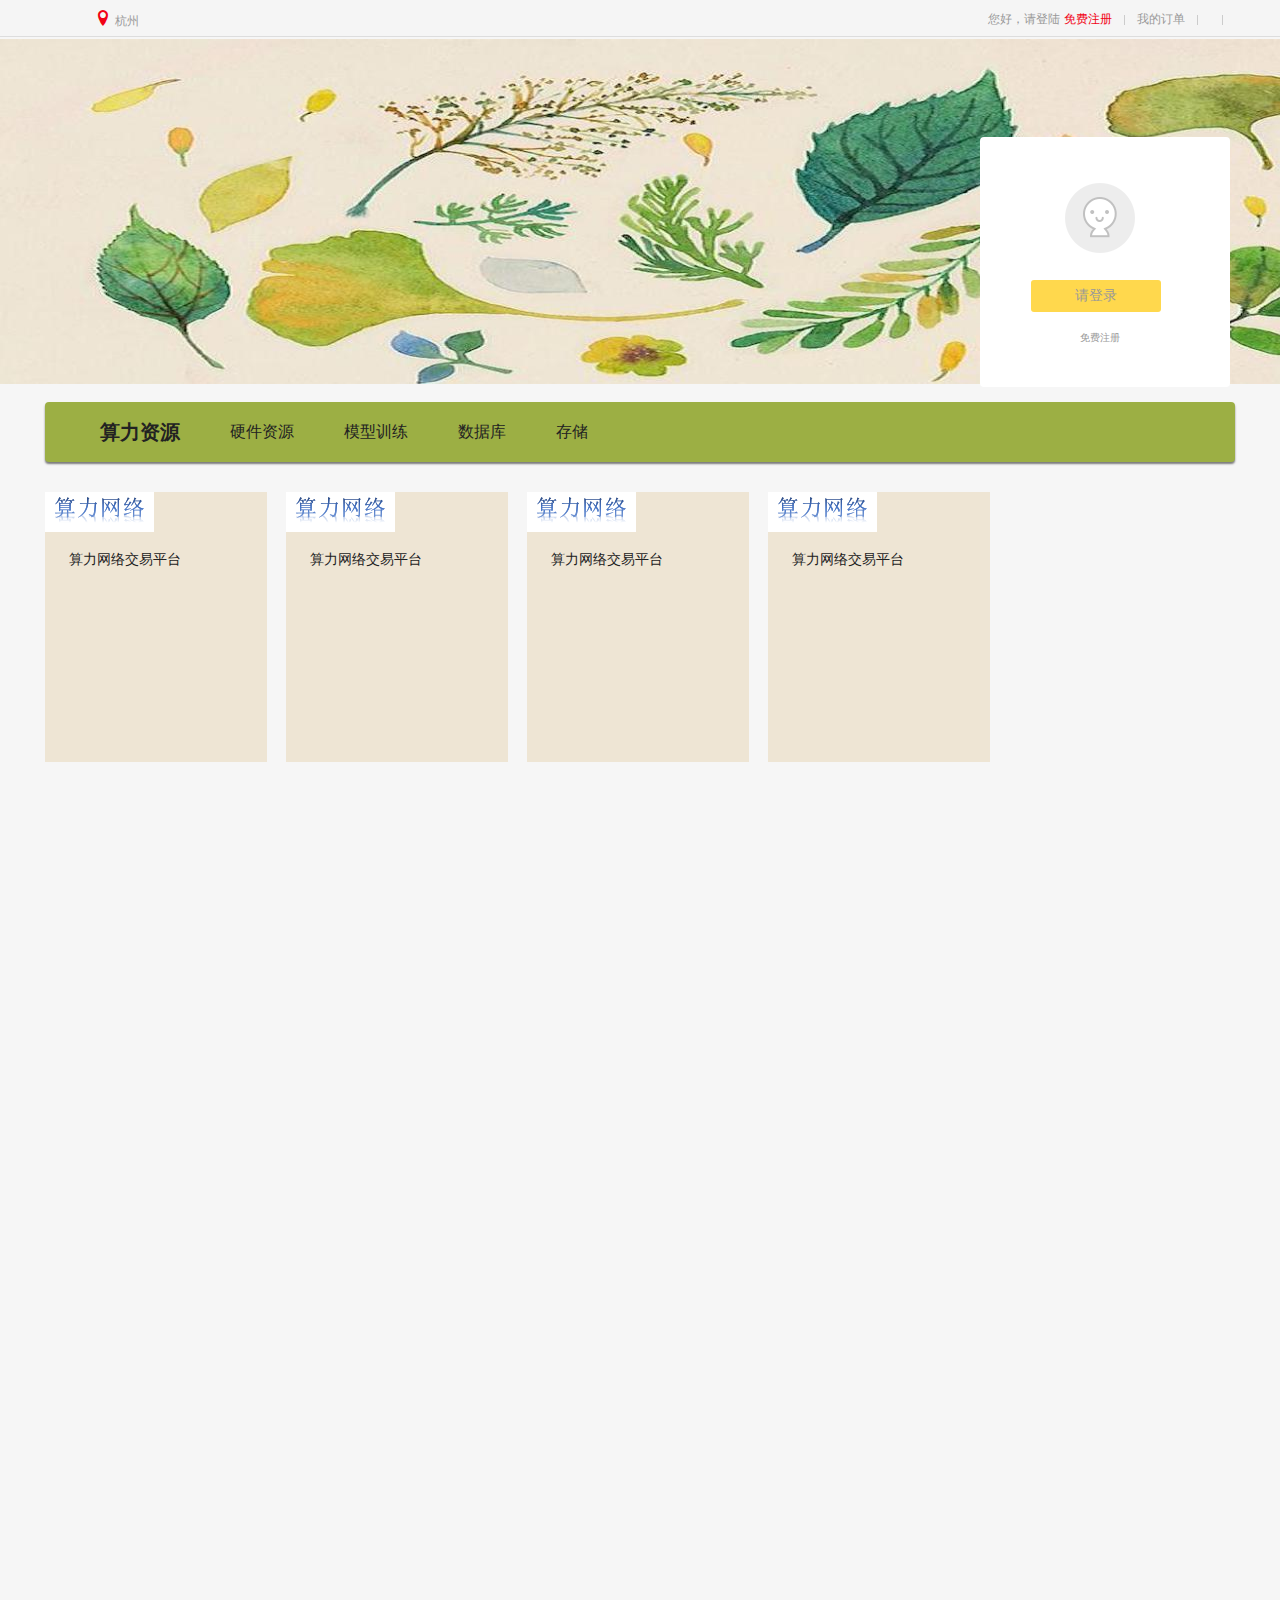
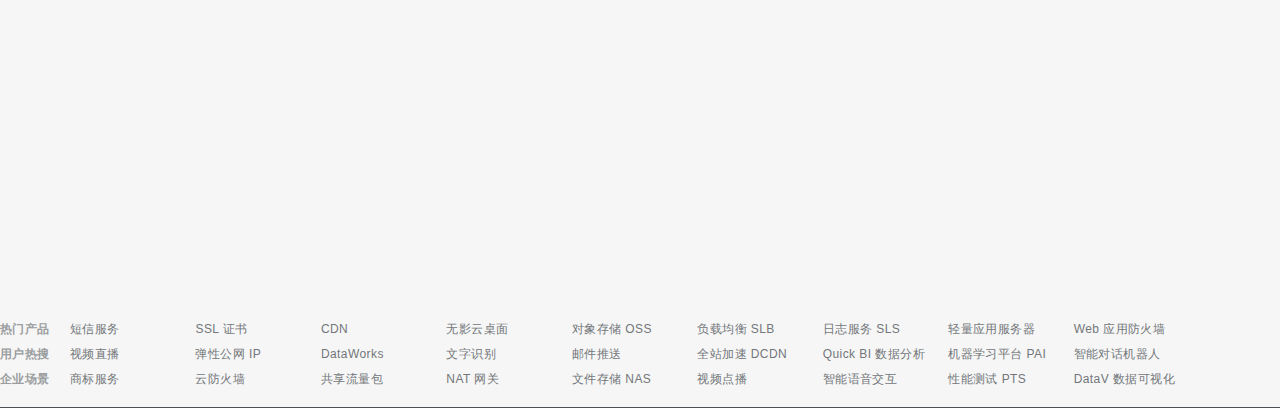
<file: 算网交易页面/index.html>
<!DOCTYPE html>
<html lang="en">
<head>
	<meta charset="UTF-8">
	<title>算力网络-品质保障、种类齐全、轻松购物</title>
	<meta name="description" content="小土家是一个社区化的二手闲置交易市场，不仅支持各种同城及线上的担保交易，更安全，同时还有最专业的放心购二手商家，让你轻松在这买卖二手闲置。"/>
    <meta name="keywords" content="小土家二手，小土家二手闲置，小土家二手市场，小土家2手，淘二手，淘实惠，跳蚤市场"/>
    <!-- 引入css初始化文件 -->
    <link rel="stylesheet" href="css/normalize.css" type="text/css" />
    <!-- 专属的首页样式 -->
     <link rel="stylesheet" href="css/index.css" type="text/css" />
</head>
<body>
	<!-- 快速导航栏 start -->
	<div class="shortcut">
	  <div class="w">
		<ul class="fl city">
			<li>
				<i class="f10"></i>
				<a href="#">杭州</a>
			</li>
		</ul>
		<ul class="fr">
			<li>
				<a href="#">您好，请登陆</a>
				<a href="#" class="f10">免费注册</a>
			</li>
			<li class="space"></li>
			<li>
				<a href="#">我的订单</a>
			</li>
			<li class="space"></li>

			<li class="space"></li>
		</ul>
	  </div>
	</div>
	<!-- 快速导航栏 end -->

	<!-- header 部分 start -->
	<header>
		<img src="image/header.jpg" height="345" width="1440" alt="">
		<div class="user-card">
			<div class="unlogin">
				<img class="touxiang" src="image/login.png"  alt="">
				<a class="btn" href="#">请登录</a>
				<a class="tip" href="#">免费注册</a>
			</div>
		</div>
			
	</header>
	<!-- header 部分 end -->

	<!-- 中间部分 start -->
	<div class="w middle">
		<!-- 小导航部分 start -->
		<div class="navitems">
			<div class="item first"><p>算力资源</p></div>
			<div class="item"><p>硬件资源</p></div>
			<div class="item"><p>模型训练</p></div>
			<div class="item"><p>数据库</p></div>
			<div class="item"><p>存储</p></div>

		</div>
		<!-- 小导航部分 end -->

		<!-- 商品部分 start-->
		<div class="recom">
			<ul>
					<li>
						<a href="#">
							<div class="over"><img src="image/suanwang.png"  alt=""></div>
						    <h5>算力网络交易平台</h5>
						</a>
<!--						<p><span>芝麻信用良好</span>  •  12个人想买</p>-->
					</li>
					<li>
						<a href="#">
							<div class="over"><img src="image/suanwang.png"  alt=""></div>
						    <h5>算力网络交易平台</h5>
						</a>
<!--						<p><span>芝麻信用良好</span>  •  12个人想买</p>-->
					</li>
					<li>
						<a href="#">
							<div class="over"><img src="image/suanwang.png"  alt=""></div>
						    <h5>算力网络交易平台</h5>
						</a>
<!--						<p><span>芝麻信用良好</span>  •  12个人想买</p>-->
					</li>
					<li>
						<a href="#">
							<div class="over"><img src="image/suanwang.png"  alt=""></div>
						    <h5>算力网络交易平台</h5>
						</a>
<!--						<p><span>芝麻信用良好</span>  •  12个人想买</p>-->
					</li>
				</ul>
			</div>
		</div>
		<!-- 商品部分 end-->
	</div>
    <!-- 中间部分 end -->
<div class="ali-product"><div class="ali-product-list">
	<span class="product-list-title">热门产品</span>
	<div class="product-list-wrap">
		<a class="ace-link ace-link-primary product-list-link" href="https://www.aliyun.com/product/sms" target="_blank">短信服务</a>
		<a class="ace-link ace-link-primary product-list-link" href="https://www.aliyun.com/product/cas" target="_blank">SSL 证书</a>
		<a class="ace-link ace-link-primary product-list-link" href="https://www.aliyun.com/product/cdn" target="_blank">CDN</a>
		<a class="ace-link ace-link-primary product-list-link" href="https://www.aliyun.com/product/ecs/gws" target="_blank">无影云桌面</a>
		<a class="ace-link ace-link-primary product-list-link" href="https://www.aliyun.com/product/oss" target="_blank">对象存储 OSS</a>
		<a class="ace-link ace-link-primary product-list-link" href="https://www.aliyun.com/product/slb" target="_blank">负载均衡 SLB</a>
		<a class="ace-link ace-link-primary product-list-link" href="https://www.aliyun.com/product/sls" target="_blank">日志服务 SLS</a>

		<a class="ace-link ace-link-primary product-list-link" href="https://www.aliyun.com/product/swas" target="_blank">轻量应用服务器</a>
		<a class="ace-link ace-link-primary product-list-link" href="https://www.aliyun.com/product/waf" target="_blank">Web 应用防火墙</a>
	</div>
</div>
	<div class="ali-product-list">
		<span class="product-list-title">用户热搜</span>
		<div class="product-list-wrap">
			<a class="ace-link ace-link-primary product-list-link" href="https://www.aliyun.com/product/live" target="_blank">视频直播</a>
			<a class="ace-link ace-link-primary product-list-link" href="https://www.aliyun.com/product/eip" target="_blank">弹性公网 IP</a>
			<a class="ace-link ace-link-primary product-list-link" href="https://www.aliyun.com/product/bigdata/ide" target="_blank">DataWorks</a>
			<a class="ace-link ace-link-primary product-list-link" href="https://ai.aliyun.com/ocr" target="_blank">文字识别</a>
			<a class="ace-link ace-link-primary product-list-link" href="https://www.aliyun.com/product/directmail" target="_blank">邮件推送</a>
			<a class="ace-link ace-link-primary product-list-link" href="https://www.aliyun.com/product/dcdn" target="_blank">全站加速 DCDN</a>
			<a class="ace-link ace-link-primary product-list-link" href="https://www.aliyun.com/product/bigdata/bi" target="_blank">Quick BI 数据分析</a>
			<a class="ace-link ace-link-primary product-list-link" href="https://www.aliyun.com/product/bigdata/learn" target="_blank">机器学习平台 PAI</a>
			<a class="ace-link ace-link-primary product-list-link" href="https://www.aliyun.com/product/beebot" target="_blank">智能对话机器人</a>
		</div>
	</div>
	<div class="ali-product-list"><span class="product-list-title">企业场景</span>
		<div class="product-list-wrap">
			<a class="ace-link ace-link-primary product-list-link" href="https://tm.aliyun.com/" target="_blank">商标服务</a>
			<a class="ace-link ace-link-primary product-list-link" href="https://www.aliyun.com/product/cfw" target="_blank">云防火墙</a>
			<a class="ace-link ace-link-primary product-list-link" href="https://www.aliyun.com/product/flowbag" target="_blank">共享流量包</a>
			<a class="ace-link ace-link-primary product-list-link" href="https://www.aliyun.com/product/network/nat" target="_blank">NAT 网关</a>
			<a class="ace-link ace-link-primary product-list-link" href="https://www.aliyun.com/product/nas" target="_blank">文件存储 NAS</a>
			<a class="ace-link ace-link-primary product-list-link" href="https://www.aliyun.com/product/vod" target="_blank">视频点播</a>
			<a class="ace-link ace-link-primary product-list-link" href="https://ai.aliyun.com/nls" target="_blank">智能语音交互</a>
		    <a class="ace-link ace-link-primary product-list-link" href="https://www.aliyun.com/product/pts" target="_blank">性能测试 PTS</a>
			<a class="ace-link ace-link-primary product-list-link" href="https://www.aliyun.com/product/bigdata/datav" target="_blank">DataV 数据可视化</a>
		</div>
	</div>
</div>
     <!-- 页面底部分 start -->
<!--    <div class="footer">-->
<!--    	&lt;!&ndash; 服务模块 &ndash;&gt;-->
<!--    	<div class="service">-->
<!--    		<div class="w">-->
<!--    			<ul>-->
<!--    				<li>-->
<!--    					<h5></h5>-->
<!--    					<p>品类齐全，轻松购物</p>-->
<!--    				</li>-->
<!--    				<li>-->
<!--    					<h5></h5>-->
<!--    					<p>多仓直发，极速配送</p>-->
<!--    				</li>-->
<!--    				<li>-->
<!--    					<h5></h5>-->
<!--    					<p>正品发货，精致服务</p>-->
<!--    				</li>-->
<!--    				<li>-->
<!--    					<h5></h5>-->
<!--    					<p>天天低价，畅选无阻</p>-->
<!--    				</li>-->
<!--    			</ul>-->
<!--    		</div>-->
<!--    	</div>-->
<!--    	&lt;!&ndash; 帮助模块 &ndash;&gt;-->
<!--    	<div class="w help">-->
<!--    		<div class="fl">-->
<!--    			<dl>-->
<!--    				<dt>购物指南</dt>-->
<!--    				<dd><a href="#">购物流程</a></dd>-->
<!--    				<dd><a href="#">会员介绍</a></dd>-->
<!--    				<dd><a href="#">生活旅行</a></dd>-->
<!--    				<dd><a href="#">常见问题</a></dd>-->
<!--    				<dd><a href="#">大家电</a></dd>-->
<!--    				<dd><a href="#">联系客服</a></dd>-->
<!--    			</dl>-->
<!--    			<dl>-->
<!--    				<dt>购物指南</dt>-->
<!--    				<dd><a href="#">购物流程</a></dd>-->
<!--    				<dd><a href="#">会员介绍</a></dd>-->
<!--    				<dd><a href="#">生活旅行</a></dd>-->
<!--    				<dd><a href="#">常见问题</a></dd>-->
<!--    				<dd><a href="#">大家电</a></dd>-->
<!--    				<dd><a href="#">联系客服</a></dd>-->
<!--    			</dl>-->
<!--    			<dl>-->
<!--    				<dt>购物指南</dt>-->
<!--    				<dd><a href="#">购物流程</a></dd>-->
<!--    				<dd><a href="#">会员介绍</a></dd>-->
<!--    				<dd><a href="#">生活旅行</a></dd>-->
<!--    				<dd><a href="#">常见问题</a></dd>-->
<!--    				<dd><a href="#">大家电</a></dd>-->
<!--    				<dd><a href="#">联系客服</a></dd>-->
<!--    			</dl>-->
<!--    			<dl>-->
<!--    				<dt>购物指南</dt>-->
<!--    				<dd><a href="#">购物流程</a></dd>-->
<!--    				<dd><a href="#">会员介绍</a></dd>-->
<!--    				<dd><a href="#">生活旅行</a></dd>-->
<!--    				<dd><a href="#">常见问题</a></dd>-->
<!--    				<dd><a href="#">大家电</a></dd>-->
<!--    				<dd><a href="#">联系客服</a></dd>-->
<!--    			</dl>-->
<!--    			<dl>-->
<!--    				<dt>购物指南</dt>-->
<!--    				<dd><a href="#">购物流程</a></dd>-->
<!--    				<dd><a href="#">会员介绍</a></dd>-->
<!--    				<dd><a href="#">生活旅行</a></dd>-->
<!--    				<dd><a href="#">常见问题</a></dd>-->
<!--    				<dd><a href="#">大家电</a></dd>-->
<!--    				<dd><a href="#">联系客服</a></dd>-->
<!--    			</dl>-->
<!--    			<dl>-->
<!--    				<dt>购物指南</dt>-->
<!--    				<dd><a href="#">购物流程</a></dd>-->
<!--    				<dd><a href="#">会员介绍</a></dd>-->
<!--    				<dd><a href="#">生活旅行</a></dd>-->
<!--    				<dd><a href="#">常见问题</a></dd>-->
<!--    				<dd><a href="#">大家电</a></dd>-->
<!--    				<dd><a href="#">联系客服</a></dd>-->
<!--    			</dl>-->
<!--    		</div>-->
<!--    		&lt;!&ndash; <div class="fr coverage">-->
<!--    			<h5>自营覆盖区县</h5>-->
<!--				<p>已向全国2661个区县提供自营配送服务，支持货到付款、POS机刷卡和售后上门服务。</p>-->
<!--				<a href="#">查看详情 > </a>-->
<!--    		</div> &ndash;&gt;-->
<!--    	</div>-->

<!--    	<div class="w copyright">-->
<!--    		<p>-->
<!--    			<a href="#">关于我们</a>-->
<!--    			<span>|</span>-->
<!--    			<a href="#">关于我们</a>-->
<!--    			<span>|</span>-->
<!--    			<a href="#">关于我们</a>-->
<!--    			<span>|</span>-->
<!--    			<a href="#">关于我们</a>-->
<!--    			<span>|</span>-->
<!--    			<a href="#">关于我们</a>-->
<!--    			<span>|</span>-->
<!--    			<a href="#">关于我们</a>-->
<!--    			<span>|</span>-->
<!--    			<a href="#">关于我们</a>-->
<!--    			<span>|</span>-->
<!--    			<a href="#">关于我们</a>-->
<!--    			<span>|</span>-->
<!--    			<a href="#">关于我们</a>-->
<!--    			<span>|</span>-->
<!--    			<a href="#">关于我们</a>-->
<!--    			<span>|</span>-->
<!--                <a href="#">关于我们</a>-->
<!--    			<span>|</span>-->
<!--    		</p>-->
<!--    		<div>-->
<!--    			<p>小土家网安备 11000002000088号<span>|</span>京ICP证070359号<span>|</span>互联网药品信息服务资格证编号(京)-经营性-2014-0008<span>|</span>新出发京零 字第大120007号</p>-->
<!--                <p>互联网出版许可证编号新出网证(京)字150号<span>|</span>出版物经营许可证<span>|</span>网络文化经营许可证京网文[2014]2148-348号<span>|</span>违法和不良信息举报电话：4006561155</p>-->
<!--                <p>Copyright © 2004 - 2017  小土家.com 版权所有|消费者维权热线：4006067733经营证照-->
<!--                京东旗下网站：小土家支付|小土家云</p>-->
<!--    		</div>-->
<!--    		<p class="footer-ico">-->
<!--    			<a href="#"></a>-->
<!--    			<a href="#"></a>-->
<!--    			<a href="#"></a>-->
<!--    			<a href="#"></a>-->
<!--    			<a href="#"></a>-->
<!--    			<a href="#"></a>-->
<!--    		</p>-->
<!--    	</div>-->
<!--    </div>-->
    <!-- 页面底部分 end -->

	
</body>
</html>
</file>
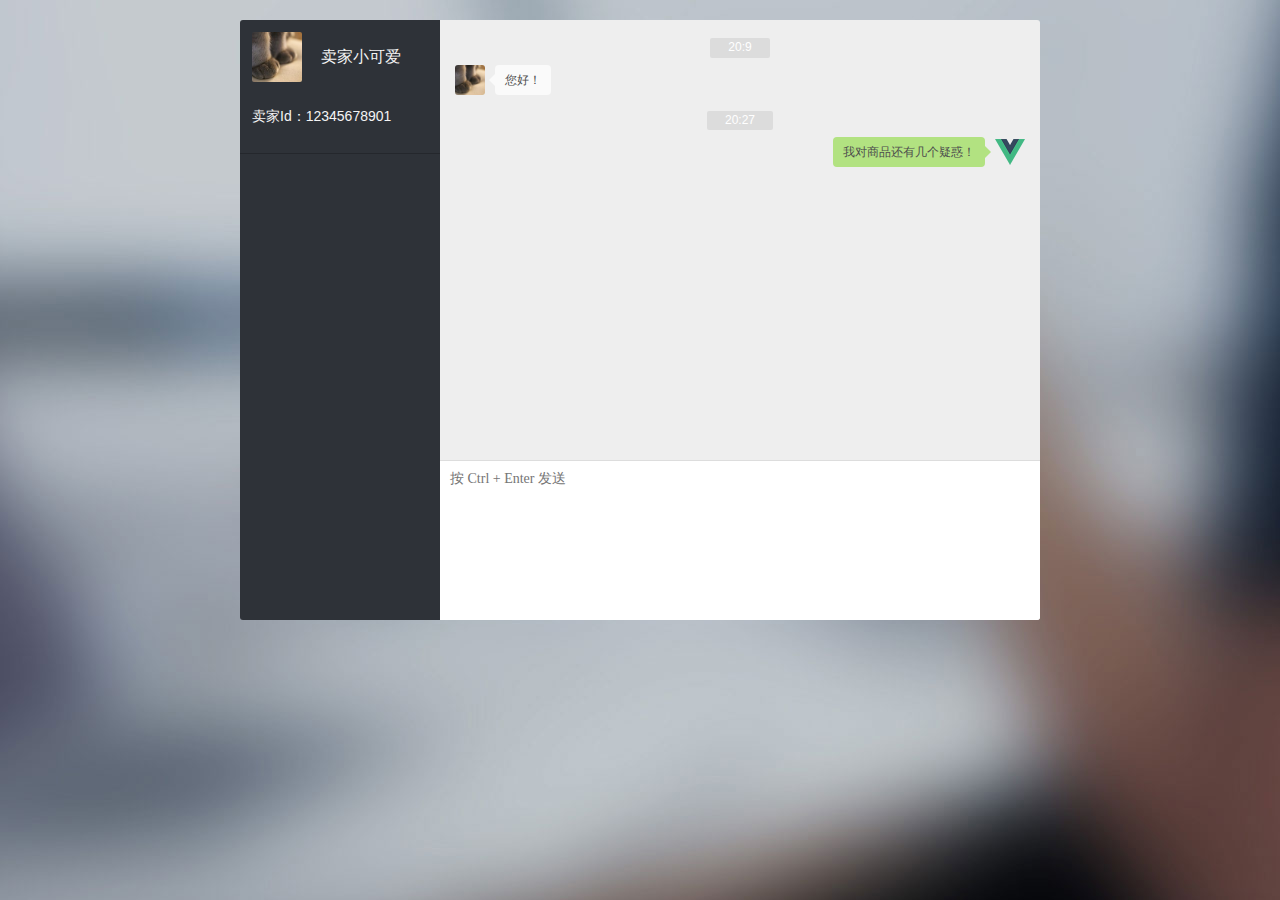
<file: 小土家买家卖家聊天界面/chat.html>
<!DOCTYPE html>
<html lang="en">
<head>
	<meta charset="UTF-8">
    <title>联系卖家</title>
    <!-- <link rel="stylesheet" href="css/style.css"/> -->
    <link rel="stylesheet" href="css/normalize.css" type="text/css" />
    <link rel="stylesheet" href="css/chat.css" type="text/css" /> 
</head>
<body>
	<div class="chat">
		<div class="sidebar">
			<div class="m-card">
				<div class="head">
					<img class="avatar" width="50" height="50"  src='images/1.jpg'>
					<p class="name">卖家小可爱</p>
				</div>
				<div class="footer">
					<p>卖家Id：<span class="receiveUserId">12345678901</span></p>
				</div>
			</div>
		</div>
		<div class="main">
			<div class="m-message">
				<ul>
					<li>
						<p class="time"><span>20:9</span></p>
						<div class="main">
							<img class="avatar" width="30" height="30" src="images/1.jpg">
							<div class="text">您好！</div>
						</div>
					</li>
					<li>
						<p class="time"><span>20:27</span></p>
						<div class="main self">
							<img class="avatar" width="30" height="30" src="images/2.png">
							<div class="text">我对商品还有几个疑惑！</div>
						</div>
					</li>
				</ul>
			</div>
			<div class="m-text">
				<textarea placeholder="按 Ctrl + Enter 发送"></textarea>
			</div>
		</div>
	</div>
</body>
</html>
</file>
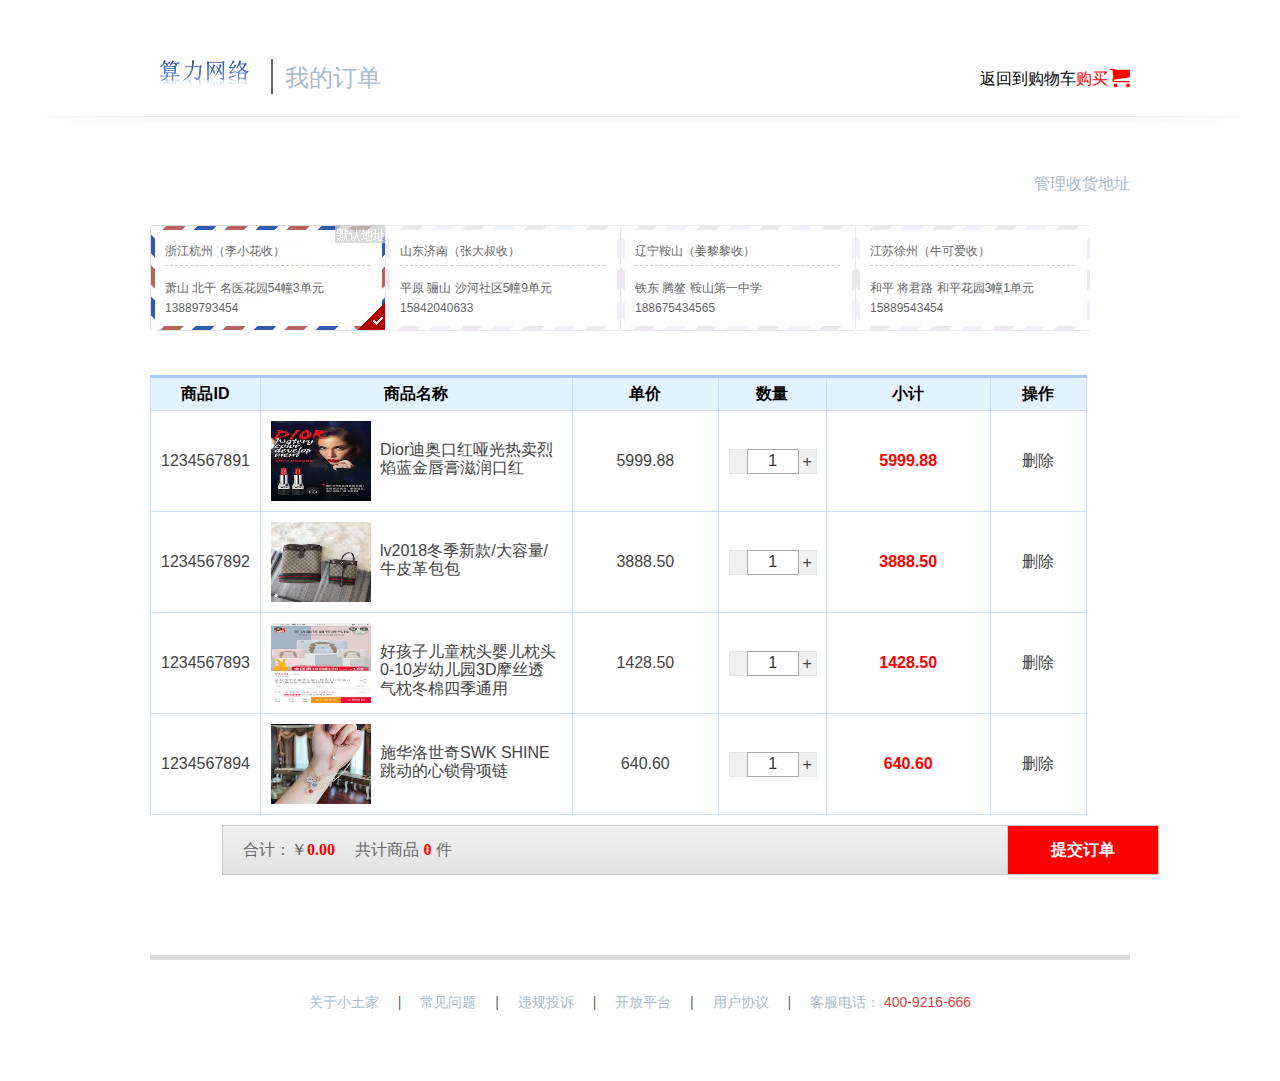
<file: 小土家订单页面/order.html>
<!DOCTYPE html>
<html>
<head>
    <meta charset="UTF-8">
    <title>我的订单</title>
    <!-- <link rel="stylesheet" href="css/style.css"/> -->
    <link rel="stylesheet" href="css/normalize.css" type="text/css" />
    <link rel="stylesheet" href="css/order.css" type="text/css" /> 
    <!-- <script type="text/javascript" src="js/script.js"></script> -->
</head>
<body>

<div class="wrapper">
        <div class="head">
                <ul class="fl">
                    <li><img src="image/suanwang.png"></li>
                    <li class="space"></li>
                    <li><span class="bigger">我的订单</span></li>
                </ul>
                <ul class="fr">
                    <li><span >返回到购物车</span></li>
                    <li><a href="#">购买</a></li>
                    <li><i class="shopC"></i></li>
                </ul>
        </div>

        <div class="nav"></div>

        <div class="address">
        	<div class="new">
        		<a class="fr" href="#">管理收货地址</a>
        	</div>
        	<div class="fir moren">
        		<p style="border-bottom: 1px dashed #ccc;line-height: 28px;">浙江杭州（李小花收）</p>
        		<p>萧山 北干 名医花园54幢3单元 13889793454</p>
        	</div>
        	<div class="sec">
        		<p style="border-bottom: 1px dashed #ccc;line-height: 28px;">山东济南（张大叔收）</p>
        		<p>平原 骊山 沙河社区5幢9单元 15842040633</p>
        	</div>
        	<div class="thi">
        		<p style="border-bottom: 1px dashed #ccc;line-height: 28px;">辽宁鞍山（姜黎黎收）</p>
        		<p>铁东 腾鳌 鞍山第一中学 188675434565</p>
        	</div>
        	<div class="for">
        		<p style="border-bottom: 1px dashed #ccc;line-height: 28px;">江苏徐州（牛可爱收）</p>
        		<p>和平 将君路 和平花园3幢1单元 15889543454</p>
        	</div>
        </div>

        <div class="content">
            <table id="cartTable">
                <thead>
                    <tr>
                        <th>商品ID</th>
                        <th>商品名称</th>
                        <th>单价</th>
                        <th>数量</th>
                        <th>小计</th>
                        <th>操作</th>
                    </tr>
                </thead>
                <tbody>
                    <tr>
                        <td class="number">1234567891</td>
                        <td class="goods"><img src="image/2.jpg" alt=""/><span>Dior迪奥口红哑光热卖烈焰蓝金唇膏滋润口红</span></td>
                        <td class="price">5999.88</td>
                        <td class="count">
                            <span class="reduce"></span>
                            <input class="count-input" type="text" value="1"/>
                            <span class="add">+</span></td>
                        <td class="subtotal">5999.88</td>
                        <td class="operation"><span class="delete">删除</span></td>
                    </tr>
                    <tr>
                        <td class="number">1234567892</td>
                        <td class="goods"><img src="image/3.jpg" alt=""/><span>lv2018冬季新款/大容量/牛皮革包包</span></td>
                        <td class="price">3888.50</td>
                        <td class="count"><span class="reduce"></span><input class="count-input" type="text" value="1"/><span class="add">+</span></td>
                        <td class="subtotal">3888.50</td>
                        <td class="operation"><span class="delete">删除</span></td>
                    </tr>
                    <tr>
                        <td class="number">1234567893</td>
                        <td class="goods"><img src="image/4.jpg" alt=""/><span>好孩子儿童枕头婴儿枕头0-10岁幼儿园3D摩丝透气枕冬棉四季通用</span></td>
                        <td class="price">1428.50</td>
                        <td class="count"><span class="reduce"></span><input class="count-input" type="text" value="1"/><span class="add">+</span></td>
                        <td class="subtotal">1428.50</td>
                        <td class="operation"><span class="delete">删除</span></td>
                    </tr>
                    <tr>
                        <td class="number">1234567894</td>
                        <td class="goods"><img src="image/5.jpg" alt=""/><span>施华洛世奇SWK SHINE跳动的心锁骨项链</span></td>
                        <td class="price">640.60</td>
                        <td class="count"><span class="reduce"></span><input class="count-input" type="text" value="1"/><span class="add">+</span></td>
                        <td class="subtotal">640.60</td>
                        <td class="operation"><span class="delete">删除</span></td>
                    </tr>
                </tbody>
            </table>
        </div>
        <div class="foot" id="foot">
             <!-- <label class="fl select-all"><input type="checkbox" class="check-all check"/>&nbsp;全选</label> -->
             <!-- <a class="fl delete" id="deleteAll" href="javascript:;">删除</a> -->
             <div class="fr closing">提交订单</div>
             <div class="fl total">合计：￥<span id="priceTotal">0.00</span></div>
             <div class="fl selected" id="selected">共计商品
                 <span id="selectedTotal">0</span>&nbsp;件
                 <!-- <span class="arrow up">︽</span>
                 <span class="arrow down">︾</span> -->
             </div>
             <div class="selected-view">
                 <div id="selectedViewList" class="clearfix">
                     <!--<div><img src="images/1.jpg"><span>取消选择</span></div>-->
                 </div>
                 <span class="arrow">◆<span>◆</span></span>
             </div>
        </div>
        <div class="footer">
            <div class="link">
              <p>
                <a href="#">关于小土家</a>
                <span>|</span>
                <a href="#">常见问题</a>
                <span>|</span>
                <a href="#">违规投诉</a>
                <span>|</span>
                <a href="#">开放平台</a>
                <span>|</span>
                <a href="#">用户协议</a>
                <span>|</span>
                <a href="#">客服电话：</a>
                <a class="c" href="#">400-9216-666</a>
             </p>
            </div>
        </div>
</div>



</body>
</html>
</file>
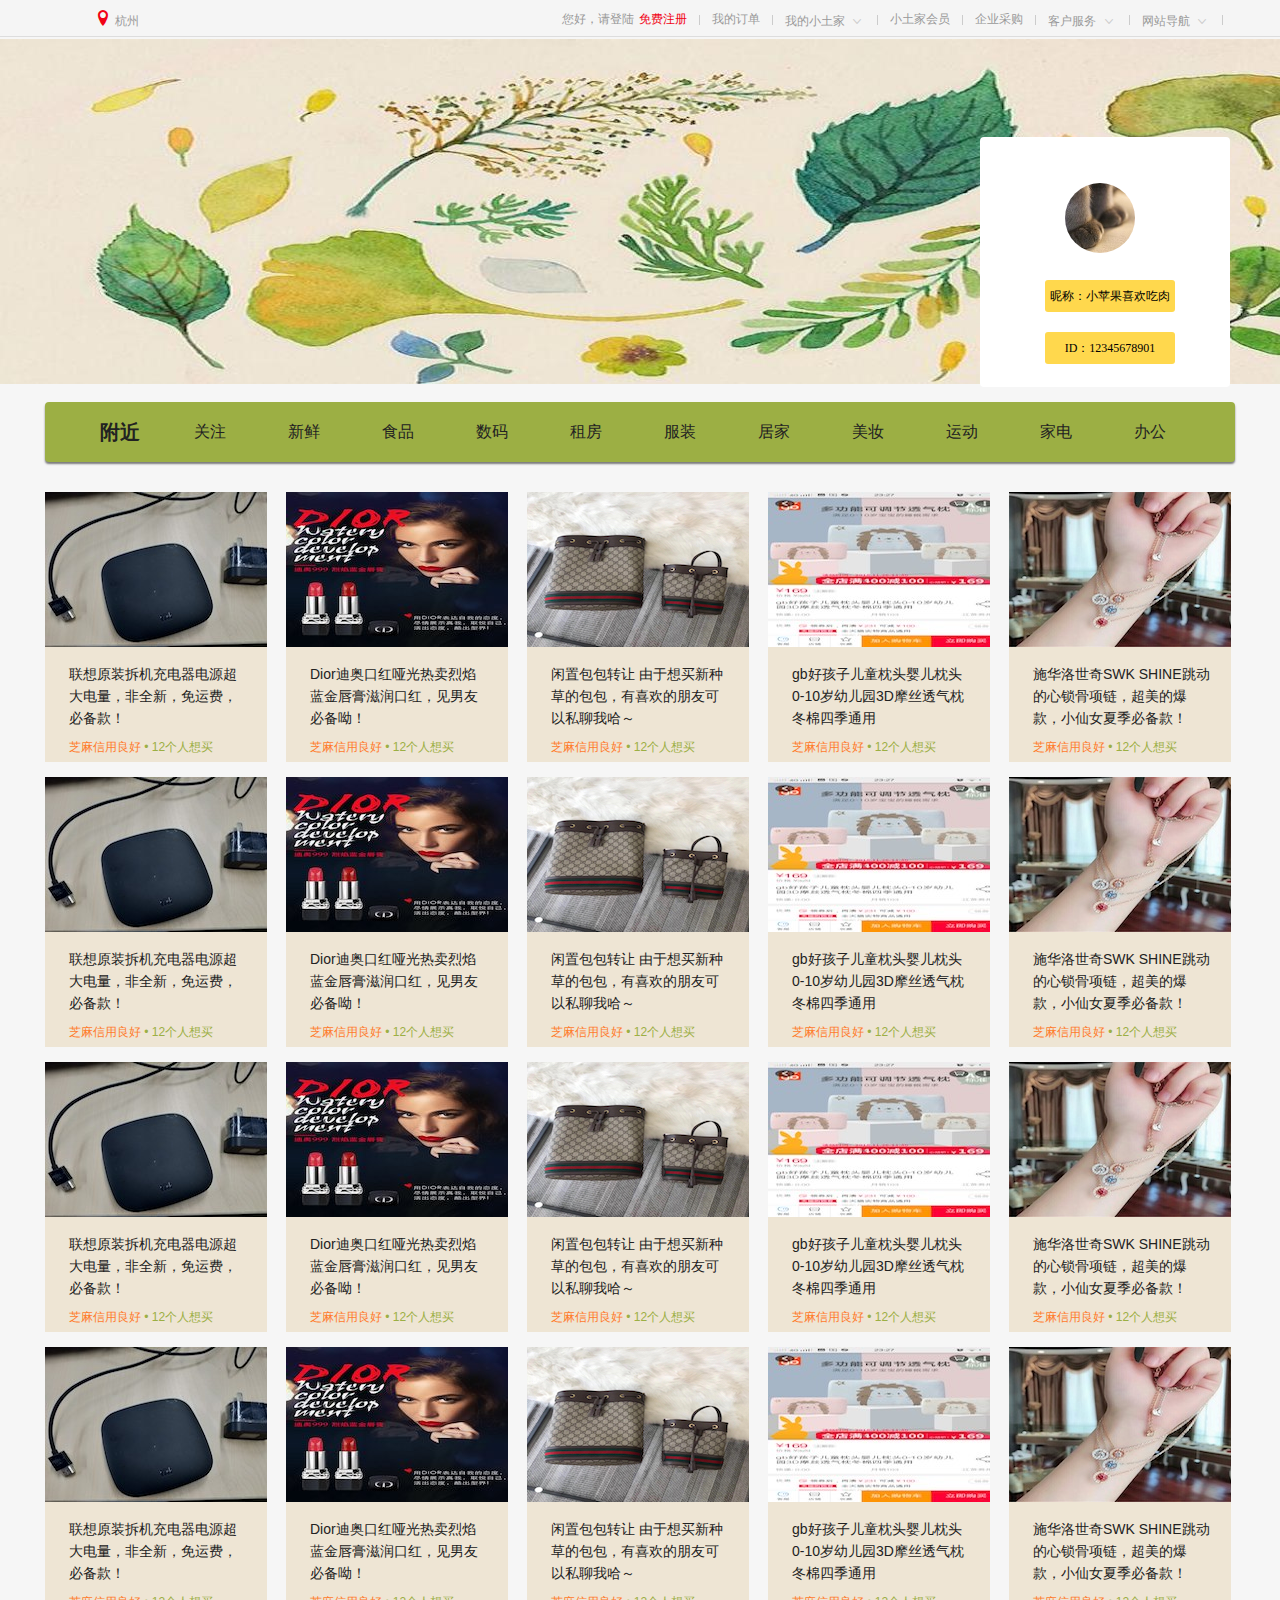
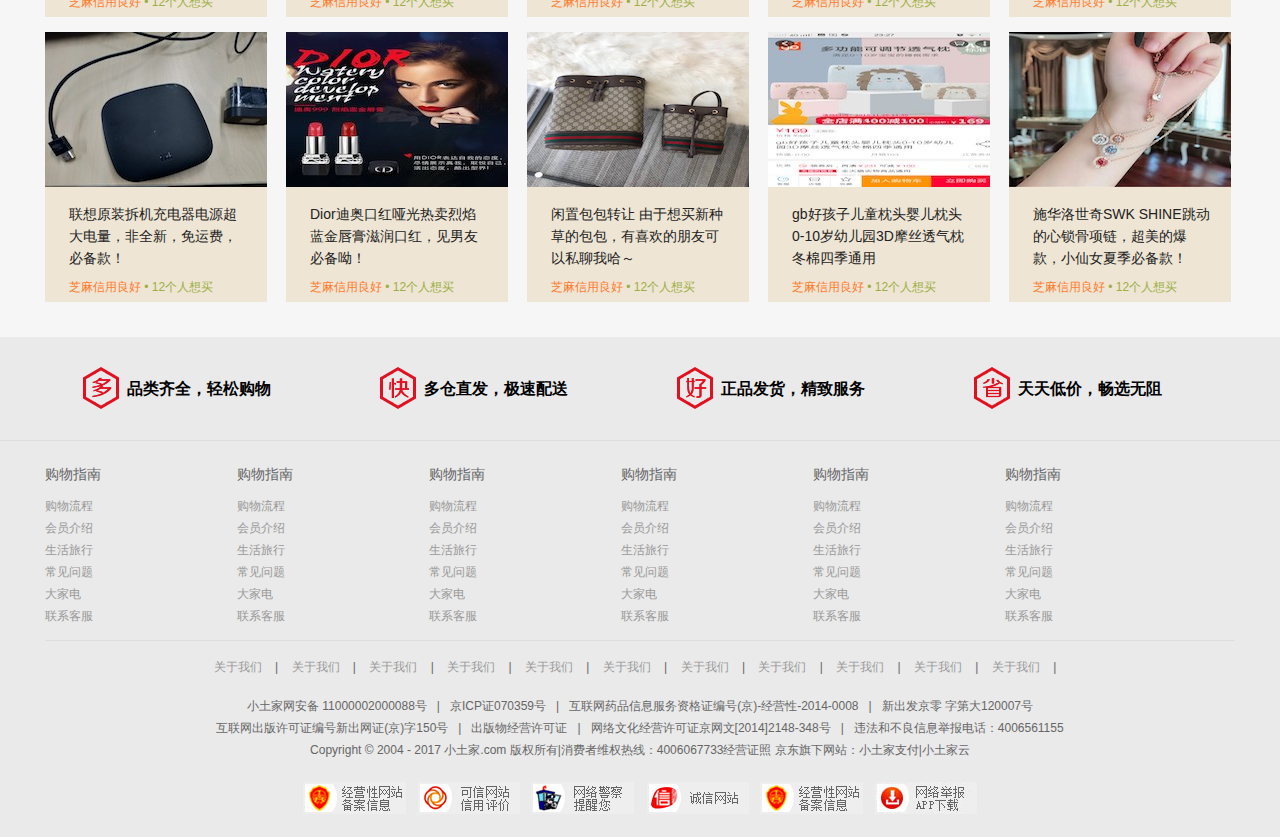
<file: 小土家首页登陆后界面/loginindex.html>
<!DOCTYPE html>
<html lang="en">
<head>
	<meta charset="UTF-8">
	<title>小土家-品质保障、种类齐全、轻松购物</title>
	<meta name="description" content="小土家是一个社区化的二手闲置交易市场，不仅支持各种同城及线上的担保交易，更安全，同时还有最专业的放心购二手商家，让你轻松在这买卖二手闲置。"/>
    <meta name="keywords" content="小土家二手，小土家二手闲置，小土家二手市场，小土家2手，淘二手，淘实惠，跳蚤市场"/>
    <!-- 引入css初始化文件 -->
    <link rel="stylesheet" href="css/normalize.css" type="text/css" />
    <!-- 专属的首页样式 -->
     <link rel="stylesheet" href="css/loginindex.css" type="text/css" />
</head>
<body>
	<!-- 快速导航栏 start -->
	<div class="shortcut">
	  <div class="w">
		<ul class="fl city">
			<li>
				<i class="f10"></i>
				<a href="#">杭州</a>
			</li>
		</ul>
		<ul class="fr">
			<li>
				<a href="#">您好，请登陆</a>
				<a href="#" class="f10">免费注册</a>
			</li>
			<li class="space"></li>
			<li>
				<a href="#">我的订单</a>
			</li>
			<li class="space"></li>
			<li>
				<a href="#">我的小土家</a>
				<i></i>
			</li>
			<li class="space"></li>
			<li>
				<a href="#">小土家会员</a>
			</li>
			<li class="space"></li>
			<li>
				<a href="#">企业采购</a>
			</li>
			<li class="space"></li>
			<li>
				<a href="#">客户服务</a>
				<i></i>
			</li>
			<li class="space"></li>
			<li>
				<a href="#">网站导航</a>
				<i></i>
			</li>
			<li class="space"></li>
		</ul>
	  </div>
	</div>
	<!-- 快速导航栏 end -->

	<!-- header 部分 start -->
	<header>
		<img src="image/header.jpg" height="345" width="1440" alt="">
		<div class="user-card">
			<div class="unlogin">
				<img class="touxiang" src="image/1.jpg"  alt="">
				<p class="name">昵称：<span>小苹果喜欢吃肉</span></p>
				<p class="ID"><span>ID：</span>12345678901</p>
			</div>
		</div>
			
	</header>
	<!-- header 部分 end -->

	<!-- 中间部分 start -->
	<div class="w middle">
		<!-- 小导航部分 start -->
		<div class="navitems">
			<div class="item first"><p>附近</p></div>
			<div class="item"><p>关注</p></div>
			<div class="item"><p>新鲜</p></div>
			<div class="item"><p>食品</p></div>
			<div class="item"><p>数码</p></div>
			<div class="item"><p>租房</p></div>
			<div class="item"><p>服装</p></div>
			<div class="item"><p>居家</p></div>
			<div class="item"><p>美妆</p></div>
			<div class="item"><p>运动</p></div>
			<div class="item"><p>家电</p></div>
			<div class="item"><p>办公</p></div>
		</div>
		<!-- 小导航部分 end -->

		<!-- 商品部分 start-->
		<div class="recom">
			<ul>
					<li>
						<a href="#">
							<div class="over"><img src="image/r1.jpg"  alt=""></div>
						    <h5>联想原装拆机充电器电源超大电量，非全新，免运费，必备款！</h5>
						</a>
						<p><span>芝麻信用良好</span>  •  12个人想买</p>
					</li>
					<li>
						<a href="#">
							<div class="over"><img src="image/2.jpg"  alt=""></div>
						    <h5>Dior迪奥口红哑光热卖烈焰蓝金唇膏滋润口红，见男友必备呦！</h5>
						</a>
						<p><span>芝麻信用良好</span>  •  12个人想买</p>
					</li>
					<li>
						<a href="#">
							<div class="over"><img src="image/3.jpg"  alt=""></div>
						    <h5>闲置包包转让 由于想买新种草的包包，有喜欢的朋友可以私聊我哈～</h5>
						</a>
						<p><span>芝麻信用良好</span>  •  12个人想买</p>
					</li>
					<li>
						<a href="#">
							<div class="over"><img src="image/4.jpg"  alt=""></div>
						    <h5>gb好孩子儿童枕头婴儿枕头0-10岁幼儿园3D摩丝透气枕冬棉四季通用</h5>
						</a>
						<p><span>芝麻信用良好</span>  •  12个人想买</p>
					</li>
					<li>
						<a href="#">
							<div class="over"><img src="image/5.jpg"  alt=""></div>
						    <h5>施华洛世奇SWK SHINE跳动的心锁骨项链，超美的爆款，小仙女夏季必备款！</h5>
						</a>
						<p><span>芝麻信用良好</span>  •  12个人想买</p>
					</li>
					<li>
						<a href="#">
							<div class="over"><img src="image/r1.jpg"  alt=""></div>
						    <h5>联想原装拆机充电器电源超大电量，非全新，免运费，必备款！</h5>
						</a>
						<p><span>芝麻信用良好</span>  •  12个人想买</p>
					</li>
					<li>
						<a href="#">
							<div class="over"><img src="image/2.jpg"  alt=""></div>
						    <h5>Dior迪奥口红哑光热卖烈焰蓝金唇膏滋润口红，见男友必备呦！</h5>
						</a>
						<p><span>芝麻信用良好</span>  •  12个人想买</p>
					</li>
					<li>
						<a href="#">
							<div class="over"><img src="image/3.jpg"  alt=""></div>
						    <h5>闲置包包转让 由于想买新种草的包包，有喜欢的朋友可以私聊我哈～</h5>
						</a>
						<p><span>芝麻信用良好</span>  •  12个人想买</p>
					</li>
					<li>
						<a href="#">
							<div class="over"><img src="image/4.jpg"  alt=""></div>
						    <h5>gb好孩子儿童枕头婴儿枕头0-10岁幼儿园3D摩丝透气枕冬棉四季通用</h5>
						</a>
						<p><span>芝麻信用良好</span>  •  12个人想买</p>
					</li>
					<li>
						<a href="#">
							<div class="over"><img src="image/5.jpg"  alt=""></div>
						    <h5>施华洛世奇SWK SHINE跳动的心锁骨项链，超美的爆款，小仙女夏季必备款！</h5>
						</a>
						<p><span>芝麻信用良好</span>  •  12个人想买</p>
					</li>
					<li>
						<a href="#">
							<div class="over"><img src="image/r1.jpg"  alt=""></div>
						    <h5>联想原装拆机充电器电源超大电量，非全新，免运费，必备款！</h5>
						</a>
						<p><span>芝麻信用良好</span>  •  12个人想买</p>
					</li>
					<li>
						<a href="#">
							<div class="over"><img src="image/2.jpg"  alt=""></div>
						    <h5>Dior迪奥口红哑光热卖烈焰蓝金唇膏滋润口红，见男友必备呦！</h5>
						</a>
						<p><span>芝麻信用良好</span>  •  12个人想买</p>
					</li>
					<li>
						<a href="#">
							<div class="over"><img src="image/3.jpg"  alt=""></div>
						    <h5>闲置包包转让 由于想买新种草的包包，有喜欢的朋友可以私聊我哈～</h5>
						</a>
						<p><span>芝麻信用良好</span>  •  12个人想买</p>
					</li>
					<li>
						<a href="#">
							<div class="over"><img src="image/4.jpg"  alt=""></div>
						    <h5>gb好孩子儿童枕头婴儿枕头0-10岁幼儿园3D摩丝透气枕冬棉四季通用</h5>
						</a>
						<p><span>芝麻信用良好</span>  •  12个人想买</p>
					</li>
					<li>
						<a href="#">
							<div class="over"><img src="image/5.jpg"  alt=""></div>
						    <h5>施华洛世奇SWK SHINE跳动的心锁骨项链，超美的爆款，小仙女夏季必备款！</h5>
						</a>
						<p><span>芝麻信用良好</span>  •  12个人想买</p>
					</li>
					<li>
						<a href="#">
							<div class="over"><img src="image/r1.jpg"  alt=""></div>
						    <h5>联想原装拆机充电器电源超大电量，非全新，免运费，必备款！</h5>
						</a>
						<p><span>芝麻信用良好</span>  •  12个人想买</p>
					</li>
					<li>
						<a href="#">
							<div class="over"><img src="image/2.jpg"  alt=""></div>
						    <h5>Dior迪奥口红哑光热卖烈焰蓝金唇膏滋润口红，见男友必备呦！</h5>
						</a>
						<p><span>芝麻信用良好</span>  •  12个人想买</p>
					</li>
					<li>
						<a href="#">
							<div class="over"><img src="image/3.jpg"  alt=""></div>
						    <h5>闲置包包转让 由于想买新种草的包包，有喜欢的朋友可以私聊我哈～</h5>
						</a>
						<p><span>芝麻信用良好</span>  •  12个人想买</p>
					</li>
					<li>
						<a href="#">
							<div class="over"><img src="image/4.jpg"  alt=""></div>
						    <h5>gb好孩子儿童枕头婴儿枕头0-10岁幼儿园3D摩丝透气枕冬棉四季通用</h5>
						</a>
						<p><span>芝麻信用良好</span>  •  12个人想买</p>
					</li>
					<li>
						<a href="#">
							<div class="over"><img src="image/5.jpg"  alt=""></div>
						    <h5>施华洛世奇SWK SHINE跳动的心锁骨项链，超美的爆款，小仙女夏季必备款！</h5>
						</a>
						<p><span>芝麻信用良好</span>  •  12个人想买</p>
					</li>
					<li>
						<a href="#">
							<div class="over"><img src="image/r1.jpg"  alt=""></div>
						    <h5>联想原装拆机充电器电源超大电量，非全新，免运费，必备款！</h5>
						</a>
						<p><span>芝麻信用良好</span>  •  12个人想买</p>
					</li>
					<li>
						<a href="#">
							<div class="over"><img src="image/2.jpg"  alt=""></div>
						    <h5>Dior迪奥口红哑光热卖烈焰蓝金唇膏滋润口红，见男友必备呦！</h5>
						</a>
						<p><span>芝麻信用良好</span>  •  12个人想买</p>
					</li>
					<li>
						<a href="#">
							<div class="over"><img src="image/3.jpg"  alt=""></div>
						    <h5>闲置包包转让 由于想买新种草的包包，有喜欢的朋友可以私聊我哈～</h5>
						</a>
						<p><span>芝麻信用良好</span>  •  12个人想买</p>
					</li>
					<li>
						<a href="#">
							<div class="over"><img src="image/4.jpg"  alt=""></div>
						    <h5>gb好孩子儿童枕头婴儿枕头0-10岁幼儿园3D摩丝透气枕冬棉四季通用</h5>
						</a>
						<p><span>芝麻信用良好</span>  •  12个人想买</p>
					</li>
					<li>
						<a href="#">
							<div class="over"><img src="image/5.jpg"  alt=""></div>
						    <h5>施华洛世奇SWK SHINE跳动的心锁骨项链，超美的爆款，小仙女夏季必备款！</h5>
						</a>
						<p><span>芝麻信用良好</span>  •  12个人想买</p>
					</li>
				</ul>
			</div>
		</div>
		<!-- 商品部分 end-->
	</div>
    <!-- 中间部分 end -->

     <!-- 页面底部分 start -->
    <div class="footer">
    	<!-- 服务模块 -->
    	<div class="service">
    		<div class="w">
    			<ul>
    				<li>
    					<h5></h5>
    					<p>品类齐全，轻松购物</p>
    				</li>
    				<li>
    					<h5></h5>
    					<p>多仓直发，极速配送</p>
    				</li>
    				<li>
    					<h5></h5>
    					<p>正品发货，精致服务</p>
    				</li>
    				<li>
    					<h5></h5>
    					<p>天天低价，畅选无阻</p>
    				</li>
    			</ul>
    		</div>
    	</div>
    	<!-- 帮助模块 -->
    	<div class="w help">
    		<div class="fl">
    			<dl>
    				<dt>购物指南</dt>
    				<dd><a href="#">购物流程</a></dd>
    				<dd><a href="#">会员介绍</a></dd>
    				<dd><a href="#">生活旅行</a></dd>
    				<dd><a href="#">常见问题</a></dd>
    				<dd><a href="#">大家电</a></dd>
    				<dd><a href="#">联系客服</a></dd>
    			</dl>
    			<dl>
    				<dt>购物指南</dt>
    				<dd><a href="#">购物流程</a></dd>
    				<dd><a href="#">会员介绍</a></dd>
    				<dd><a href="#">生活旅行</a></dd>
    				<dd><a href="#">常见问题</a></dd>
    				<dd><a href="#">大家电</a></dd>
    				<dd><a href="#">联系客服</a></dd>
    			</dl>
    			<dl>
    				<dt>购物指南</dt>
    				<dd><a href="#">购物流程</a></dd>
    				<dd><a href="#">会员介绍</a></dd>
    				<dd><a href="#">生活旅行</a></dd>
    				<dd><a href="#">常见问题</a></dd>
    				<dd><a href="#">大家电</a></dd>
    				<dd><a href="#">联系客服</a></dd>
    			</dl>
    			<dl>
    				<dt>购物指南</dt>
    				<dd><a href="#">购物流程</a></dd>
    				<dd><a href="#">会员介绍</a></dd>
    				<dd><a href="#">生活旅行</a></dd>
    				<dd><a href="#">常见问题</a></dd>
    				<dd><a href="#">大家电</a></dd>
    				<dd><a href="#">联系客服</a></dd>
    			</dl>
    			<dl>
    				<dt>购物指南</dt>
    				<dd><a href="#">购物流程</a></dd>
    				<dd><a href="#">会员介绍</a></dd>
    				<dd><a href="#">生活旅行</a></dd>
    				<dd><a href="#">常见问题</a></dd>
    				<dd><a href="#">大家电</a></dd>
    				<dd><a href="#">联系客服</a></dd>
    			</dl>
    			<dl>
    				<dt>购物指南</dt>
    				<dd><a href="#">购物流程</a></dd>
    				<dd><a href="#">会员介绍</a></dd>
    				<dd><a href="#">生活旅行</a></dd>
    				<dd><a href="#">常见问题</a></dd>
    				<dd><a href="#">大家电</a></dd>
    				<dd><a href="#">联系客服</a></dd>
    			</dl>
    		</div>
    		<!-- <div class="fr coverage">
    			<h5>自营覆盖区县</h5>
				<p>已向全国2661个区县提供自营配送服务，支持货到付款、POS机刷卡和售后上门服务。</p>
				<a href="#">查看详情 > </a>
    		</div> -->
    	</div>

    	<div class="w copyright">
    		<p>
    			<a href="#">关于我们</a>
    			<span>|</span>
    			<a href="#">关于我们</a>
    			<span>|</span>
    			<a href="#">关于我们</a>
    			<span>|</span>
    			<a href="#">关于我们</a>
    			<span>|</span>
    			<a href="#">关于我们</a>
    			<span>|</span>
    			<a href="#">关于我们</a>
    			<span>|</span>
    			<a href="#">关于我们</a>
    			<span>|</span>
    			<a href="#">关于我们</a>
    			<span>|</span>
    			<a href="#">关于我们</a>
    			<span>|</span>
    			<a href="#">关于我们</a>
    			<span>|</span>
                <a href="#">关于我们</a>
    			<span>|</span>
    		</p>
    		<div>
    			<p>小土家网安备 11000002000088号<span>|</span>京ICP证070359号<span>|</span>互联网药品信息服务资格证编号(京)-经营性-2014-0008<span>|</span>新出发京零 字第大120007号</p>
                <p>互联网出版许可证编号新出网证(京)字150号<span>|</span>出版物经营许可证<span>|</span>网络文化经营许可证京网文[2014]2148-348号<span>|</span>违法和不良信息举报电话：4006561155</p>
                <p>Copyright © 2004 - 2017  小土家.com 版权所有|消费者维权热线：4006067733经营证照
                京东旗下网站：小土家支付|小土家云</p>
    		</div>
    		<p class="footer-ico">
    			<a href="#"></a>
    			<a href="#"></a>
    			<a href="#"></a>
    			<a href="#"></a>
    			<a href="#"></a>
    			<a href="#"></a>
    		</p>
    	</div>
    </div>
    <!-- 页面底部分 end -->

	
</body>
</html>
</file>
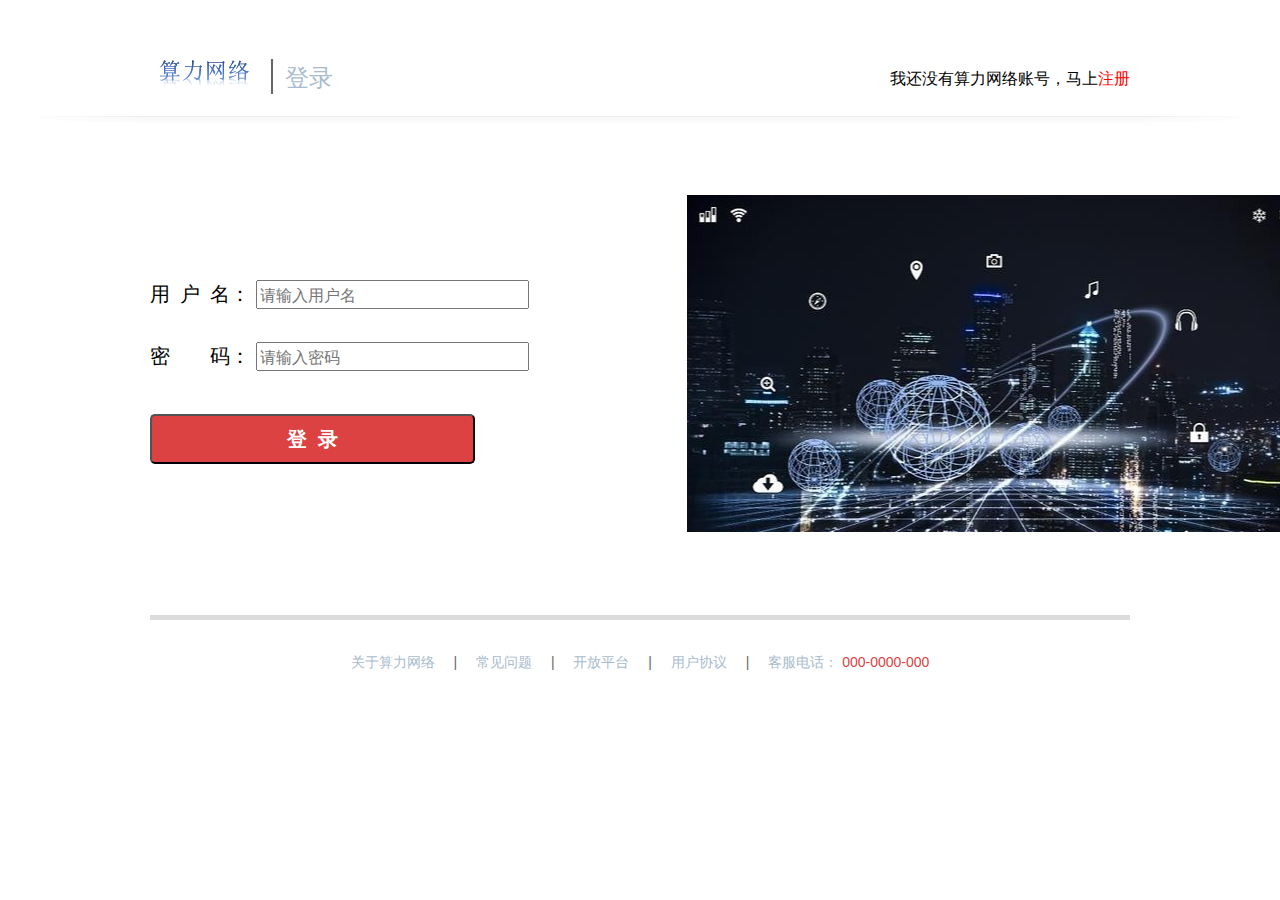
<file: 算网登陆注册页面/login.html>
<!-- #a7bbcd -->
<!DOCTYPE html>
<html>
<head lang="en">
    <meta charset="UTF-8">
    <title>算力网络用户登录</title>
    <!-- 引入css初始化文件 -->
    <link rel="stylesheet" href="css/normalize.css" type="text/css" />
    <!-- 专属的首页样式 -->
     <link rel="stylesheet" href="css/login.css" type="text/css" />      
</head>
<body>
    <div class="wrapper">
        <div class="head">
                <ul class="fl">
                    <li><img src="image/suanwang.png"></li>
                    <li class="space"></li>
                    <li><span class="bigger">登录</span></li>
                </ul>
                <ul class="fr">
                    <li><span >我还没有算力网络账号，马上</span></li>
                    <li><a href="#">注册</a></li>
                </ul>
        </div>
        <div class="nav"></div>
        <div class="content">
            <div class="mod-reg">
                <div class="reg-content">
                    <div class="name" > 用&ensp;户&ensp;名： 
                    <input type="text" id="" name="" placeholder="请输入用户名" class=""> 
                    </div>
                    <div class="code" > 密&emsp;&emsp;码： 
                    <input type="password" id="" name="" placeholder="请输入密码" class=""> 
                    </div>
                    <div class="submit" > 
                    <input type="submit" id="" name="" value="登&nbsp&nbsp录" class="submitbutton"> 
                    </div>
                </div>
                <div class="picture"></div>
            </div>
        </div>
        <div class="foot">
            <div class="link">
              <p>
                <a href="#">关于算力网络</a>
                <span>|</span>
                <a href="#">常见问题</a>
                <span>|</span>
                <a href="#">开放平台</a>
                <span>|</span>
                <a href="#">用户协议</a>
                <span>|</span>
                <a href="#">客服电话：</a>
                <a class="c" href="#">000-0000-000</a>
             </p>
            </div>
        </div>
    </div>
</body>
</html>
</file>
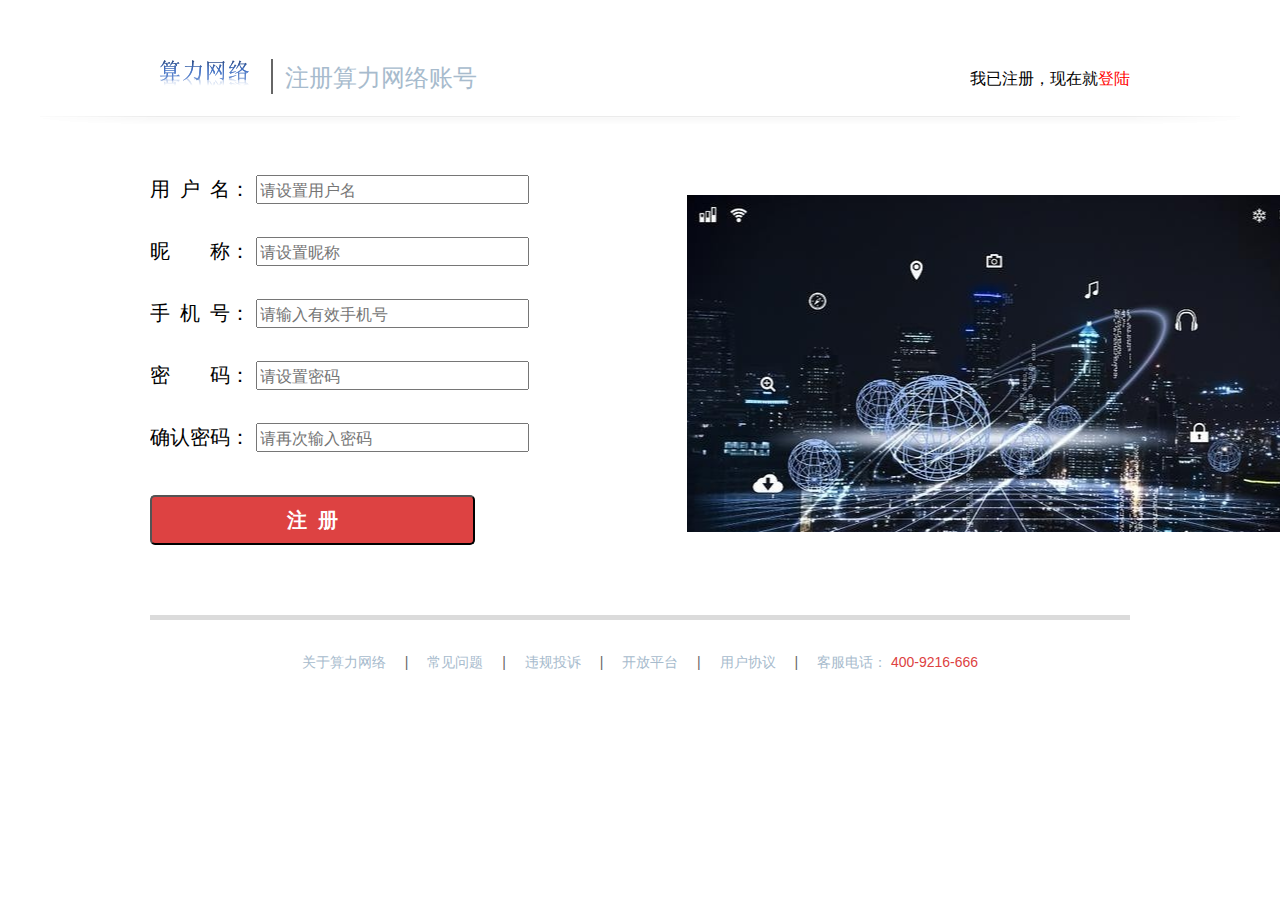
<file: 算网登陆注册页面/register.html>
<!-- #a7bbcd -->
<!DOCTYPE html>
<html>
<head lang="en">
    <meta charset="UTF-8">
    <title>算力网络新用户注册</title>
    <!-- 引入css初始化文件 -->
    <link rel="stylesheet" href="css/normalize.css" type="text/css" />
    <!-- 专属的首页样式 -->
     <link rel="stylesheet" href="css/register.css" type="text/css" />      
</head>
<body>
    <div class="wrapper">
        <div class="head">
        	    <ul class="fl">
        			<li><img src="image/suanwang.png"></li>
        			<li class="space"></li>
        			<li><span class="bigger">注册算力网络账号</span></li>
        		</ul>
        		<ul class="fr">
        			<li><span >我已注册，现在就</span></li>
        			<li><a href="#">登陆</a></li>
        		</ul>
        </div>
        <div class="nav"></div>
        <div class="content">
        	<div class="mod-reg">
        		<div class="reg-content">
        			<div class="name" > 用&ensp;户&ensp;名： 
                    <input type="text" id="" name="" placeholder="请设置用户名" class=""> 
                    </div>

                    <div class="nickname" > 昵&emsp;&emsp;称：
                    <input type="text" id="" name="" placeholder="请设置昵称" class=""> 
                    </div>

                    <div class="phone" > 手&ensp;机&ensp;号： 
                    <input type="text" id="" name="" placeholder="请输入有效手机号" class=""> 
                    </div>

                    <div class="code" > 密&emsp;&emsp;码： 
                    <input type="password" id="" name="" placeholder="请设置密码" class=""> 
                    </div>

                    <div class="recode" > 确认密码： 
                    <input type="password" id="" name="" placeholder="请再次输入密码" class=""> 
                    </div>

                    

                    <!-- <div class="accept" >  
                    <input type="checkbox" id="" name=""  class="">&nbsp阅读并接受<a href="#">《小土家用户协议》</a>及<a href="#">《小土家隐私权保护声明》</a>
                    </div> -->

                    <div class="submit" > 
                    <input type="submit" id="" name="" value="注&nbsp&nbsp册" class="submitbutton"> 
                    </div>

        		</div>
        		<div class="picture"></div>
        	</div>
        </div>
        <div class="foot">
            <div class="link">
              <p>
                <a href="#">关于算力网络</a>
                <span>|</span>
                <a href="#">常见问题</a>
                <span>|</span>
                <a href="#">违规投诉</a>
                <span>|</span>
                <a href="#">开放平台</a>
                <span>|</span>
                <a href="#">用户协议</a>
                <span>|</span>
                <a href="#">客服电话：</a>
                <a class="c" href="#">400-9216-666</a>
             </p>
            </div>
        </div>
    </div>
</body>
</html>
</file>
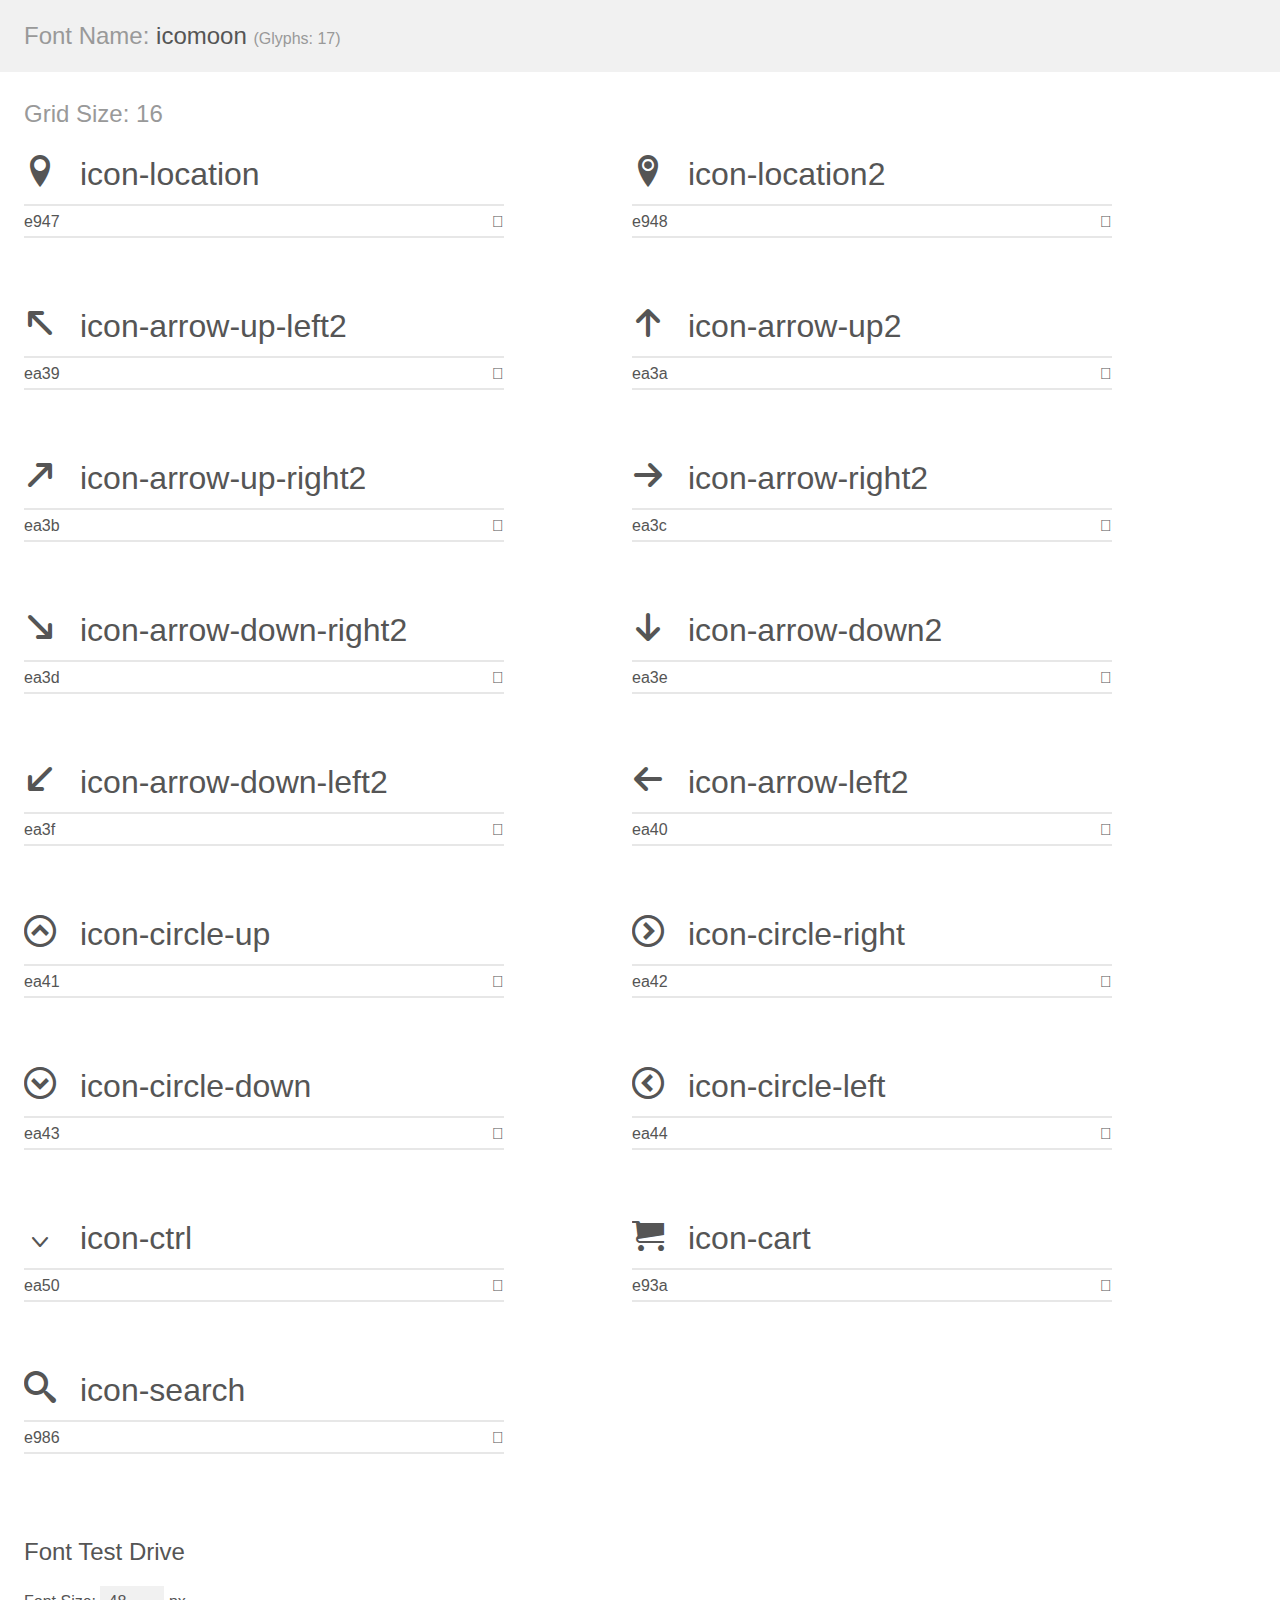
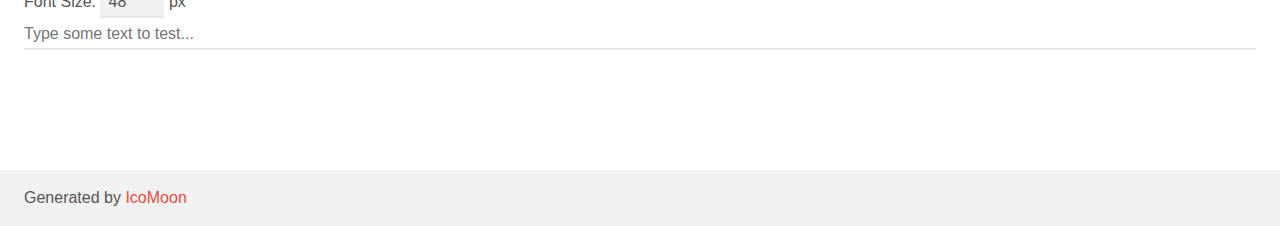
<file: 小土家订单页面/icomoon/demo.html>
<!doctype html>
<html>
<head>
    <meta charset="utf-8">
    <title>IcoMoon Demo</title>
    <meta name="description" content="An Icon Font Generated By IcoMoon.io">
    <meta name="viewport" content="width=device-width, initial-scale=1">
    <link rel="stylesheet" href="demo-files/demo.css">
    <link rel="stylesheet" href="style.css"></head>
<body>
    <div class="bgc1 clearfix">
        <h1 class="mhmm mvm"><span class="fgc1">Font Name:</span> icomoon <small class="fgc1">(Glyphs:&nbsp;17)</small></h1>
    </div>
    <div class="clearfix mhl ptl">
        <h1 class="mvm mtn fgc1">Grid Size: 16</h1>
        <div class="glyph fs1">
            <div class="clearfix bshadow0 pbs">
                <span class="icon-location">
                
                </span>
                <span class="mls"> icon-location</span>
            </div>
            <fieldset class="fs0 size1of1 clearfix hidden-false">
                <input type="text" readonly value="e947" class="unit size1of2" />
                <input type="text" maxlength="1" readonly value="&#xe947;" class="unitRight size1of2 talign-right" />
            </fieldset>
            <div class="fs0 bshadow0 clearfix hidden-true">
                <span class="unit pvs fgc1">liga: </span>
                <input type="text" readonly value="location, map-marker" class="liga unitRight" />
            </div>
        </div>
        <div class="glyph fs1">
            <div class="clearfix bshadow0 pbs">
                <span class="icon-location2">
                
                </span>
                <span class="mls"> icon-location2</span>
            </div>
            <fieldset class="fs0 size1of1 clearfix hidden-false">
                <input type="text" readonly value="e948" class="unit size1of2" />
                <input type="text" maxlength="1" readonly value="&#xe948;" class="unitRight size1of2 talign-right" />
            </fieldset>
            <div class="fs0 bshadow0 clearfix hidden-true">
                <span class="unit pvs fgc1">liga: </span>
                <input type="text" readonly value="location2, map-marker2" class="liga unitRight" />
            </div>
        </div>
        <div class="glyph fs1">
            <div class="clearfix bshadow0 pbs">
                <span class="icon-arrow-up-left2">
                
                </span>
                <span class="mls"> icon-arrow-up-left2</span>
            </div>
            <fieldset class="fs0 size1of1 clearfix hidden-false">
                <input type="text" readonly value="ea39" class="unit size1of2" />
                <input type="text" maxlength="1" readonly value="&#xea39;" class="unitRight size1of2 talign-right" />
            </fieldset>
            <div class="fs0 bshadow0 clearfix hidden-true">
                <span class="unit pvs fgc1">liga: </span>
                <input type="text" readonly value="arrow-up-left2, up-left2" class="liga unitRight" />
            </div>
        </div>
        <div class="glyph fs1">
            <div class="clearfix bshadow0 pbs">
                <span class="icon-arrow-up2">
                
                </span>
                <span class="mls"> icon-arrow-up2</span>
            </div>
            <fieldset class="fs0 size1of1 clearfix hidden-false">
                <input type="text" readonly value="ea3a" class="unit size1of2" />
                <input type="text" maxlength="1" readonly value="&#xea3a;" class="unitRight size1of2 talign-right" />
            </fieldset>
            <div class="fs0 bshadow0 clearfix hidden-true">
                <span class="unit pvs fgc1">liga: </span>
                <input type="text" readonly value="arrow-up2, up2" class="liga unitRight" />
            </div>
        </div>
        <div class="glyph fs1">
            <div class="clearfix bshadow0 pbs">
                <span class="icon-arrow-up-right2">
                
                </span>
                <span class="mls"> icon-arrow-up-right2</span>
            </div>
            <fieldset class="fs0 size1of1 clearfix hidden-false">
                <input type="text" readonly value="ea3b" class="unit size1of2" />
                <input type="text" maxlength="1" readonly value="&#xea3b;" class="unitRight size1of2 talign-right" />
            </fieldset>
            <div class="fs0 bshadow0 clearfix hidden-true">
                <span class="unit pvs fgc1">liga: </span>
                <input type="text" readonly value="arrow-up-right2, up-right2" class="liga unitRight" />
            </div>
        </div>
        <div class="glyph fs1">
            <div class="clearfix bshadow0 pbs">
                <span class="icon-arrow-right2">
                
                </span>
                <span class="mls"> icon-arrow-right2</span>
            </div>
            <fieldset class="fs0 size1of1 clearfix hidden-false">
                <input type="text" readonly value="ea3c" class="unit size1of2" />
                <input type="text" maxlength="1" readonly value="&#xea3c;" class="unitRight size1of2 talign-right" />
            </fieldset>
            <div class="fs0 bshadow0 clearfix hidden-true">
                <span class="unit pvs fgc1">liga: </span>
                <input type="text" readonly value="arrow-right2, right4" class="liga unitRight" />
            </div>
        </div>
        <div class="glyph fs1">
            <div class="clearfix bshadow0 pbs">
                <span class="icon-arrow-down-right2">
                
                </span>
                <span class="mls"> icon-arrow-down-right2</span>
            </div>
            <fieldset class="fs0 size1of1 clearfix hidden-false">
                <input type="text" readonly value="ea3d" class="unit size1of2" />
                <input type="text" maxlength="1" readonly value="&#xea3d;" class="unitRight size1of2 talign-right" />
            </fieldset>
            <div class="fs0 bshadow0 clearfix hidden-true">
                <span class="unit pvs fgc1">liga: </span>
                <input type="text" readonly value="arrow-down-right2, down-right2" class="liga unitRight" />
            </div>
        </div>
        <div class="glyph fs1">
            <div class="clearfix bshadow0 pbs">
                <span class="icon-arrow-down2">
                
                </span>
                <span class="mls"> icon-arrow-down2</span>
            </div>
            <fieldset class="fs0 size1of1 clearfix hidden-false">
                <input type="text" readonly value="ea3e" class="unit size1of2" />
                <input type="text" maxlength="1" readonly value="&#xea3e;" class="unitRight size1of2 talign-right" />
            </fieldset>
            <div class="fs0 bshadow0 clearfix hidden-true">
                <span class="unit pvs fgc1">liga: </span>
                <input type="text" readonly value="arrow-down2, down2" class="liga unitRight" />
            </div>
        </div>
        <div class="glyph fs1">
            <div class="clearfix bshadow0 pbs">
                <span class="icon-arrow-down-left2">
                
                </span>
                <span class="mls"> icon-arrow-down-left2</span>
            </div>
            <fieldset class="fs0 size1of1 clearfix hidden-false">
                <input type="text" readonly value="ea3f" class="unit size1of2" />
                <input type="text" maxlength="1" readonly value="&#xea3f;" class="unitRight size1of2 talign-right" />
            </fieldset>
            <div class="fs0 bshadow0 clearfix hidden-true">
                <span class="unit pvs fgc1">liga: </span>
                <input type="text" readonly value="arrow-down-left2, down-left2" class="liga unitRight" />
            </div>
        </div>
        <div class="glyph fs1">
            <div class="clearfix bshadow0 pbs">
                <span class="icon-arrow-left2">
                
                </span>
                <span class="mls"> icon-arrow-left2</span>
            </div>
            <fieldset class="fs0 size1of1 clearfix hidden-false">
                <input type="text" readonly value="ea40" class="unit size1of2" />
                <input type="text" maxlength="1" readonly value="&#xea40;" class="unitRight size1of2 talign-right" />
            </fieldset>
            <div class="fs0 bshadow0 clearfix hidden-true">
                <span class="unit pvs fgc1">liga: </span>
                <input type="text" readonly value="arrow-left2, left4" class="liga unitRight" />
            </div>
        </div>
        <div class="glyph fs1">
            <div class="clearfix bshadow0 pbs">
                <span class="icon-circle-up">
                
                </span>
                <span class="mls"> icon-circle-up</span>
            </div>
            <fieldset class="fs0 size1of1 clearfix hidden-false">
                <input type="text" readonly value="ea41" class="unit size1of2" />
                <input type="text" maxlength="1" readonly value="&#xea41;" class="unitRight size1of2 talign-right" />
            </fieldset>
            <div class="fs0 bshadow0 clearfix hidden-true">
                <span class="unit pvs fgc1">liga: </span>
                <input type="text" readonly value="circle-up, up3" class="liga unitRight" />
            </div>
        </div>
        <div class="glyph fs1">
            <div class="clearfix bshadow0 pbs">
                <span class="icon-circle-right">
                
                </span>
                <span class="mls"> icon-circle-right</span>
            </div>
            <fieldset class="fs0 size1of1 clearfix hidden-false">
                <input type="text" readonly value="ea42" class="unit size1of2" />
                <input type="text" maxlength="1" readonly value="&#xea42;" class="unitRight size1of2 talign-right" />
            </fieldset>
            <div class="fs0 bshadow0 clearfix hidden-true">
                <span class="unit pvs fgc1">liga: </span>
                <input type="text" readonly value="circle-right, right5" class="liga unitRight" />
            </div>
        </div>
        <div class="glyph fs1">
            <div class="clearfix bshadow0 pbs">
                <span class="icon-circle-down">
                
                </span>
                <span class="mls"> icon-circle-down</span>
            </div>
            <fieldset class="fs0 size1of1 clearfix hidden-false">
                <input type="text" readonly value="ea43" class="unit size1of2" />
                <input type="text" maxlength="1" readonly value="&#xea43;" class="unitRight size1of2 talign-right" />
            </fieldset>
            <div class="fs0 bshadow0 clearfix hidden-true">
                <span class="unit pvs fgc1">liga: </span>
                <input type="text" readonly value="circle-down, down3" class="liga unitRight" />
            </div>
        </div>
        <div class="glyph fs1">
            <div class="clearfix bshadow0 pbs">
                <span class="icon-circle-left">
                
                </span>
                <span class="mls"> icon-circle-left</span>
            </div>
            <fieldset class="fs0 size1of1 clearfix hidden-false">
                <input type="text" readonly value="ea44" class="unit size1of2" />
                <input type="text" maxlength="1" readonly value="&#xea44;" class="unitRight size1of2 talign-right" />
            </fieldset>
            <div class="fs0 bshadow0 clearfix hidden-true">
                <span class="unit pvs fgc1">liga: </span>
                <input type="text" readonly value="circle-left, left5" class="liga unitRight" />
            </div>
        </div>
        <div class="glyph fs1">
            <div class="clearfix bshadow0 pbs">
                <span class="icon-ctrl">
                
                </span>
                <span class="mls"> icon-ctrl</span>
            </div>
            <fieldset class="fs0 size1of1 clearfix hidden-false">
                <input type="text" readonly value="ea50" class="unit size1of2" />
                <input type="text" maxlength="1" readonly value="&#xea50;" class="unitRight size1of2 talign-right" />
            </fieldset>
            <div class="fs0 bshadow0 clearfix hidden-true">
                <span class="unit pvs fgc1">liga: </span>
                <input type="text" readonly value="ctrl, control" class="liga unitRight" />
            </div>
        </div>
        <div class="glyph fs1">
            <div class="clearfix bshadow0 pbs">
                <span class="icon-cart">
                
                </span>
                <span class="mls"> icon-cart</span>
            </div>
            <fieldset class="fs0 size1of1 clearfix hidden-false">
                <input type="text" readonly value="e93a" class="unit size1of2" />
                <input type="text" maxlength="1" readonly value="&#xe93a;" class="unitRight size1of2 talign-right" />
            </fieldset>
            <div class="fs0 bshadow0 clearfix hidden-true">
                <span class="unit pvs fgc1">liga: </span>
                <input type="text" readonly value="cart, purchase" class="liga unitRight" />
            </div>
        </div>
        <div class="glyph fs1">
            <div class="clearfix bshadow0 pbs">
                <span class="icon-search">
                
                </span>
                <span class="mls"> icon-search</span>
            </div>
            <fieldset class="fs0 size1of1 clearfix hidden-false">
                <input type="text" readonly value="e986" class="unit size1of2" />
                <input type="text" maxlength="1" readonly value="&#xe986;" class="unitRight size1of2 talign-right" />
            </fieldset>
            <div class="fs0 bshadow0 clearfix hidden-true">
                <span class="unit pvs fgc1">liga: </span>
                <input type="text" readonly value="search, magnifier" class="liga unitRight" />
            </div>
        </div>
    </div>

    <!--[if gt IE 8]><!-->
    <div class="mhl clearfix mbl">
        <h1>Font Test Drive</h1>
        <label>
            Font Size: <input id="fontSize" type="number" class="textbox0 mbm"
            min="8" value="48" />
            px
        </label>
        <input id="testText" type="text" class="phl size1of1 mvl"
        placeholder="Type some text to test..." value=""/>
        <div id="testDrive" class="icon-">&nbsp;
        </div>
    </div>
    <!--<![endif]-->
    <div class="bgc1 clearfix">
        <p class="mhl">Generated by <a href="https://icomoon.io/app">IcoMoon</a></p>
    </div>

    <script src="demo-files/demo.js"></script>
</body>
</html>
</file>
<file: 算网交易页面/css/index.css>
.w {
	width: 1190px;;
	margin: 0 auto;
}
.fl {
	float:left;
}
.fr {
	float: right;
}
@font-face {   /*声明字体*/
  font-family: 'icomoon';
  src:  url('../fonts/icomoon.eot?kp6k6m');
  src:  url('../fonts/icomoon.eot?kp6k6m#iefix') format('embedded-opentype'),
    url('../fonts/icomoon.ttf?kp6k6m') format('truetype'),
    url('../fonts/icomoon.woff?kp6k6m') format('woff'),
    url('../fonts/icomoon.svg?kp6k6m#icomoon') format('svg');
  font-weight: normal;
  font-style: normal;
}
blockquote,body,button,dd,dl,dt,fieldset,form,h1,h2,h3,h4,h5,h6,hr,input,legend,li,ol,p,pre,td,textarea,th,ul{
	margin: 0;
	padding: 0;
}
input,
button {
	border: 0;
	outline: none; /*取消轮廓边框*/
}
.f10 {
	color: #f10215 !important;
}
ul {
	list-style: none;
}
a {
	text-decoration: none;
	font-size: 12px;
	color: #999;
}
a:hover {
	color: #c81623;
}
body {
	background-color: #f6f6f6;
}

/*快速导航栏 begin*/
.shortcut {
	background-color: #f5f5f5;
	height: 36px;
	line-height: 36px;
	border-bottom: 1px solid #ddd;
}
.city {
	margin-left: 50px;
}
.shortcut li{
	float: left;
}
.shortcut i {
	font-family: "icomoon";
	font-style: normal;
	color: #ccc;
}
.space{
	width: 1px;
	height: 10px;
	background-color: #ccc;
	margin:15px 12px 0px;
}
/*快速导航栏 over*/

/*header部分*/
header {
	height: 345px;
	/*background-color: #020000;*/
    position: relative;
}
header .user-card {
    width: 250px;
    height: 250px;
    position: absolute;
    right: 50px;
    border-radius: 4px;
    background-color: #fff;
    bottom: -5px;
}
header .user-card .unlogin{
    width: 250px;
    height: 245px;
}
header .user-card .unlogin .touxiang {
	/*margin: 0 auto;*/
	margin-left: 85px;
    margin-top: 46px;
    margin-bottom: 18px;
    height: 70px;
    width: 70px;

}
header .user-card .unlogin .btn {
    display: inline-block;
    margin-left: 51px;
    margin-top: 5px;
    width: 130px;
    height: 32px;
    font-size: 14px;
    font-family: PingFangSC-Regular;
    line-height: 32px;
    background-color: #ffd84d;
    margin-bottom: 15px;
    border-radius: 3px;
    text-align: center;

}
header .user-card .unlogin .tip {
	display: inline-block;
	font-size: 10px;
	text-align: center;
	margin-top: 5px;
	width: 240px;
    height: 15px;

}

/*header部分 over*/

/*中间小导航部分 start*/
.middle{
	height: 1500px;
}

.middle .navitems {
	/*width: 1040px;*/
	height: 60px;
	line-height: 60px;
	background-color: #9caf44;
	margin-top: 20px;
	box-shadow: 0 2px 2px rgba(0,0,0,0.5);
	border-radius: 4px;
    padding-left: 55px;
}
.middle .navitems .item {
	float: left;
	margin-right: 50px;
    height: 60px;
    line-height: 60px
}

.middle .navitems p {
	color: #222;
    font-size: 16px;
}
.middle .navitems .first p {
    font-size: 20px;
    font-family: PingFangSC-Semibold;
    font-weight: 700;
}
.middle .navitems .item p:hover {
	font-size: 20px;
    font-family: PingFangSC-Semibold;
    font-weight: 700;
}
/*中间小导航部分 over*/

/*商品部分 start*/
.recom {
	margin-top: 15px;
}
.recom ul li {
	width: 222px;
	height: 270px;
	background-color: #eee5d4;   /*#d9c360;*/
	/*overflow: hidden;   溢出隐藏 */
	/* box-shadow:水平阴影 垂直阴影 模糊距离 阴影尺寸 阴影颜色  内/外阴影； */
	float: left;
	margin-right: 19px;
	margin-top: 15px;
	position: relative;  /* 子绝父相 */
	transition: all 0.2s;	
}		
.recom ul li:nth-child(5n) {
	margin-right: 0px;
	margin-top: 15px;
	position: relative;  /* 子绝父相 */
	transition: all 0.2s;			
}				
.recom ul li:hover {
	margin-top: 10px;
	box-shadow: 0 10px 5px 5px rgba(0, 0, 0, 0.2);
}
.over {
	overflow: hidden;
}
.recom li h5, 
.recom li p {
	padding: 0 20px 0 24px;
	margin-top: 12px;
}
.recom li a h5 {
	font-size: 14px;
	line-height: 22px;
	font-weight: normal;
	color: #222;
}
.recom li p {
	font-size: 12px;
	color: #9caf44;
}
.recom  p span {
	color: #ff7c2d;
}
/*商品部分 over*/

/*页面底部分 start*/
.footer {
	height: 500px;
	margin-top: 35px;
	background-color: #EAEAEA;
}
.service {
	padding: 30px 0;
	border-bottom: 1px solid #DEDEDE;
	overflow: hidden;
}
.service ul li {
	width: 297px;
	height: 43px;
	position: relative;
	line-height: 43px;
	float: left;
}
.service li h5 {
	position: absolute;
	top: 0;
	left: 38px;
	width: 36px;
	height: 43px;
	background-color: black;
	background: url(../image/ico.png) no-repeat;
}
.service li p {
	font-weight: 700;
	margin-left: 82px;
}
.service li:nth-child(2) h5 {
	background-position:  0 -43px;
}
.service li:nth-child(3) h5 {
	background-position:  0 -86px;
}
.service li:nth-child(4) h5 {
	background-position:  0 -129px;
}
.help {
	height: 200px;
	border-bottom: 1px solid #DEDEDE;
	padding-top: 25px;
	box-sizing: border-box;
}
.help dl {
	width: 192px;
	float: left;
}
.help dt,
.coverage h5 {
	height: 30px;
	font-size: 14px;
	color: #666;
}
.help dd {
	height: 22px;
}

.copyright {
    padding-top: 20px;
    text-align: center;
    color: #666;
    font-size: 12px;
}
.copyright span {
	margin:0 10px;
}
.copyright div p {
	line-height: 22px;
}
.copyright div {
	margin-top: 20px;
}
.footer-ico a {
	display: inline-block;
	width: 103px;
	height: 33px;
	text-align: center;  
	background: url(../image/ico_footer.png) no-repeat 0 -150px;
	margin: 20px 4px 0px;
}
.footer-ico a:nth-child(2) {
	background: url(../image/ico_footer.png) no-repeat -103px -150px;
}
.footer-ico a:nth-child(3) {
	background: url(../image/ico_footer.png) no-repeat 0 -183px;
}
.footer-ico a:nth-child(4) {
	background: url(../image/ico_footer.png) no-repeat -103px -183px;
}
.footer-ico a:nth-child(5) {
	background: url(../image/ico_footer.png) no-repeat 0px -216x;
}
.footer-ico a:nth-child(6) {
	background: url(../image/ico_footer.png) no-repeat -103px -216px;
}
/*.footer {
	height: 500px;
	background-color: #EAEAEA;
	margin-top: 35px;
}
.footer a {
	color: #666;
}
.footer a:hover {
	color: #f10215;
}
.service {
	padding: 30px 0;
	border-bottom: 1px solid #DEDEDE;
	overflow: hidden;
}
.service ul li {
	width: 297px;
	height: 43px;
	position: relative;
	line-height: 43px;
	float: left;
}
.service li h5 {
	position: absolute;
	top: 0;
	left: 38px;
	width: 36px;
	height: 43px;
	background: url(../images/ico.png) no-repeat;
}
.service li p {
	font-weight: 700;
	margin-left: 82px;
}
.service li:nth-child(2) h5 {
	background-position:  0 -43px;
}
.service li:nth-child(3) h5 {
	background-position:  0 -86px;
}
.service li:nth-child(4) h5 {
	background-position:  0 -129px;
}
.help {
	height: 200px;
	border-bottom: 1px solid #DEDEDE;
	padding-top: 25px;
	box-sizing: border-box;
}
.help dl {
	width: 192px;
	float: left;
}
.help dt,
.coverage h5 {
	height: 30px;
	font-size: 14px;
	color: #666;
}
.help dd {
	height: 22px;
}

.coverage {
	width: 200px;
	height: 150px;
	background: url("../images/ico_footer.png") no-repeat;
}
.coverage h5 {
	padding-left: 35px;
}
.coverage p {
	font-size: 12px;
	color:#666;
	line-height: 18px;
	width: 180px;
}
.coverage a {
	display: block;
	margin-top: 5px;
	width: 180px;
	text-align: right;
}
.copyright {
    padding-top: 20px;
    text-align: center;
    color: #666;
    font-size: 12px;
}
.copyright span {
	margin:0 10px;
}
.copyright div p {
	line-height: 22px;
}
.copyright div {
	margin-top: 20px;
}
.footer-ico a {
	display: inline-block;
	width: 103px;
	height: 33px;
	text-align: center;  
	background: url(../images/ico_footer.png) no-repeat 0 -150px;
	margin: 20px 4px 0px;
}
.footer-ico a:nth-child(2) {
	background: url(../images/ico_footer.png) no-repeat -103px -150px;
}
.footer-ico a:nth-child(3) {
	background: url(../images/ico_footer.png) no-repeat 0 -183px;
}
.footer-ico a:nth-child(4) {
	background: url(../images/ico_footer.png) no-repeat -103px -183px;
}
.footer-ico a:nth-child(5) {
	background: url(../images/ico_footer.png) no-repeat 0px -216x;
}
.footer-ico a:nth-child(6) {
	background: url(../images/ico_footer.png) no-repeat -103px -216px;
}
*/







/*页面底部分 start*/

.homepage-footer-top{position:relative;box-sizing:border-box;padding-left:170px;padding-bottom:16px;border-bottom:1px solid #4b5054}.homepage-footer-top .homepage-footer-consult{position:absolute;left:0;width:170px}.homepage-footer-top .homepage-footer-consult .consult-text{text-align:left;line-height:30px;font-size:14px;color:#9b9ea0;letter-spacing:.44px}.homepage-footer-top .homepage-footer-consult .consult-text:first-of-type{font-size:16px;color:#fff}.homepage-footer-top .homepage-footer-consult .consult-text:nth-child(2){font-size:20px;color:#fff}.homepage-footer-top .homepage-footer-consult .consult-text .consult-link{text-align:left;line-height:30px;font-size:14px;color:#9b9ea0;letter-spacing:.44px;cursor:pointer}.homepage-footer-top .homepage-footer-consult .consult-text .consult-link:hover{color:#ff6a00}.homepage-footer-top .homepage-footer-main-services{border-left:1px solid #4b5054;box-sizing:border-box;padding-left:100px;width:100%;min-height:180px;display:inline-block;clear:both;overflow:hidden}.homepage-footer-top .homepage-footer-main-services .ali-main-services{float:left;width:22%}.homepage-footer-top .homepage-footer-main-services .ali-main-services:last-of-type{float:right;width:12%}.homepage-footer-top .homepage-footer-main-services .ali-main-services .ali-main-services-title{display:block;text-align:left;line-height:18px;font-size:14px;color:#d7d8d9;letter-spacing:.44px;margin-bottom:16px}.homepage-footer-top .homepage-footer-main-services .ali-main-services .ali-main-services-link{display:block;text-align:left;line-height:22px;font-size:12px;color:#9b9ea0;letter-spacing:.43px;text-decoration:none;transition:color .3s}.homepage-footer-top .homepage-footer-main-services .ali-main-services .ali-official-code{display:block;width:76px;height:76px;margin-top:10px;margin-bottom:5px}.homepage-footer-top .homepage-footer-main-services .ali-main-services .code-hide{display:none}.homepage-footer-top .homepage-footer-main-services .ali-main-services .ali-main-services-link:hover{color:#ff6a00!important}.ali-product{width:100%;height:auto;padding:15px 0;box-sizing:border-box;border-bottom:1px solid #4b5054}.ali-product .ali-product-list{position:relative;height:auto}.ali-product .ali-product-list .product-list-title{position:absolute;left:0;text-align:left;line-height:25px;font-size:12px;color:#9b9ea0;letter-spacing:.43px;padding-right:20px;font-weight:700}.ali-product .ali-product-list .product-list-wrap{zoom:1;padding-left:70px;width:100%;box-sizing:border-box}.ali-product .ali-product-list .product-list-wrap .product-list-link{display:inline-block;width:10%;text-align:left;line-height:25px;font-size:12px;color:#73777a;letter-spacing:.43px;text-decoration:none}.ali-product .ali-product-list .product-list-wrap .product-list-link:hover{color:#ff6a00!important}.ali-about-container{width:100%;padding-top:10px;padding-bottom:33px}.ali-about-container .about-link-wrap{width:100%;height:auto;clear:both}.ali-about-container .about-link-wrap .ali-about-link{text-decoration:none;text-align:left;line-height:30px;font-size:16px;color:#9b9ea0;letter-spacing:.5px;display:inline-block;margin-right:35px}.ali-about-container .about-link-wrap .ali-about-link:hover{color:#ff6a00!important}.ali-about-container .about-link-wrap .ali-footer-search{min-width:220px;height:30px;float:right}.ali-about-container .friend-link-wrap{width:100%;height:auto}.ali-about-container .friend-link-wrap .ali-friend-link{text-align:left;line-height:30px;font-size:14px;color:#73777a;text-decoration:none;letter-spacing:.5px;display:inline-block;margin-right:10px}.ali-about-container .friend-link-wrap .ali-friend-link:hover{color:#ff6a00!important}.ali-about-container .friend-link-wrap .ali-copyright-text{text-align:left;line-height:30px;font-size:14px;color:#73777a;letter-spacing:.5px}.ali-about-container .friend-link-wrap .ali-copyright-text a{color:inherit;text-decoration:none}.ali-about-container .friend-link-wrap .ali-copyright-text a:hover{color:#ff6a00!important}.ali-about-container .ali-report-wrap{padding-top:15px;width:100%;height:auto}.ali-about-container .ali-report-wrap .ali-report-link{display:inline-block;text-decoration:none}.ali-about-container .ali-report-wrap .ali-report-link .ali-report-img{width:20px;display:inline-block;height:20px;margin-right:12px}.ali-about-container .ali-report-wrap .ali-report-link .ali-report-link-text{height:20px;line-height:20px;color:#939393;margin-left:-7px;font-size:14px}.ali-about-container .ali-report-wrap .ali-report-link .ali-report-link-text:hover{color:#ff6a00!important}.ali-about-container .ali-report-wrap .ali-report-link .ali-report-link-text-unique{margin-left:12px}.info-push{height:153px;width:280px;display:inline-block;position:fixed;right:15px;bottom:74px!important;z-index:9999;padding:20px;background:#fff;box-shadow:0 6px 12px 0 rgba(0,0,0,.15);opacity:0;visibility:hidden;transition:all .3s;transition-delay:.1s;box-shadow:0 0 25px 0 rgba(0,0,0,.2)}.info-push.active{opacity:1;visibility:visible}.info-push .panel-close{position:absolute;right:20px;top:20px;cursor:pointer}.info-push .panel-close-img{width:14px}.info-push .content-title{overflow:hidden;text-overflow:ellipsis;white-space:nowrap;font-weight:700;font-size:16px;color:#181818;width:210px}.info-push .content-ul{margin-top:14px;overflow:hidden;margin-bottom:-8px}.info-push .content-li{overflow:hidden;text-overflow:ellipsis;white-space:nowrap;display:block;margin-bottom:8px;font-size:14px;color:#ff6a00;height:21px;line-height:20px}.info-push .content-li:active,.info-push .content-li:hover{text-decoration:none}.info-push .content-li-span{margin-right:6px;border-radius:4px;line-height:20px;padding:0 4px;font-size:12px;display:inline-block;height:20px;background-color:#fff;color:#ff6a00;border:1px solid}@media only screen and (max-width:768px){.ace-commonfooter-download-h5{width:100%}.ace-commonfooter-download-h5 .download-h5-link .download-h5-img{vertical-align:top;width:100%;max-height:50px}.ace-commonfooter-download-h5 .download-h5-icon{position:absolute;top:16px;left:16px;z-index:99}.navigation-box .navigation-top .login-pop-box{position:fixed!important}}.assist-content{display:flex;align-items:center;justify-content:center;width:100%;height:120px;border-bottom:1px solid #4b5054}.assist-content-item{position:relative;display:flex;align-items:center;min-width:110px;max-width:210px;height:100%;margin-right:70px}.assist-content-item:last-child{margin-right:0}.assist-content-item .image{width:36px;height:36px;margin-right:10px}.assist-content-item .title{font-size:16px;color:#fff;overflow:hidden;text-overflow:ellipsis;white-space:nowrap}.assist-content-item .link{position:absolute;top:0;left:0;width:100%;height:100%;text-decoration:none}.ace-homepage-2020-hmod-footer .homepage-footer-top{padding-top:46px}@media only screen and (max-width:768px){.ace-homepage-2020-hmod-footer .mobile-container{background-color:#373d41;color:#d7d8d9;font-size:14px}.ace-homepage-2020-hmod-footer .mobile-container .incall-area{position:relative;z-index:2}.ace-homepage-2020-hmod-footer .mobile-container .hot-product{padding:20px 15px}.ace-homepage-2020-hmod-footer .mobile-container .hot-product .title{font-size:14px;margin-bottom:10px;color:#999;letter-spacing:0}.ace-homepage-2020-hmod-footer .mobile-container .hot-product .hot-product-item{display:inline-block;height:24px;line-height:24px;margin-right:10px;color:#d7d8d9;text-decoration:none}.ace-homepage-2020-hmod-footer .mobile-container .blogroll{padding:20px 15px}.ace-homepage-2020-hmod-footer .mobile-container .blogroll .blogroll-item{display:block;height:32px;line-height:32px;color:#ebecec;text-decoration:none}.ace-homepage-2020-hmod-footer .mobile-container .blogroll .item-bottom{display:flex}.ace-homepage-2020-hmod-footer .mobile-container .blogroll .item-bottom .title{color:#999}.ace-homepage-2020-hmod-footer .mobile-container .blogroll .item-bottom .content{display:flex;align-items:center;margin-right:25px;color:#ebecec;text-decoration:none}.ace-homepage-2020-hmod-footer .mobile-container .blogroll .item-bottom .content .logo{width:20px;height:20px;background-size:contain;background-repeat:no-repeat;display:inline-block;margin-left:4px}.ace-homepage-2020-hmod-footer .mobile-container .blogroll .item-bottom .content .WeiBo{background-image:url(https://gw.alicdn.com/tfs/TB1mvRYTNz1gK0jSZSgXXavwpXa-36-32.png)}.ace-homepage-2020-hmod-footer .mobile-container .blogroll .item-bottom .content .WeChat{background-image:url(https://gw.alicdn.com/tfs/TB1yMBYTNz1gK0jSZSgXXavwpXa-37-31.png);margin-top:4px}.ace-homepage-2020-hmod-footer .mobile-container .common-line{margin:0 8px;height:1px;background-color:#5b5b5b;transform:scaleY(.5)}.ace-homepage-2020-hmod-footer .mobile-container .presale{border:1px solid #979797;display:block;height:36px;line-height:36px;font-size:14px;text-align:center;color:#ebecec;margin:20px 19px;text-decoration:none}.ace-homepage-2020-hmod-footer .mobile-container .alyun-logo{margin-left:20px;width:100px}.ace-homepage-2020-hmod-footer .mobile-container .copyright{height:44px;line-height:44px;font-size:12px;padding:0 20px;color:#d7d8d9}.ace-homepage-2020-hmod-footer .mobile-bottom{position:fixed;width:100%;bottom:0;z-index:100}.ace-homepage-2020-hmod-footer .mobile-bottom .banner{width:100%;height:80px;background-size:cover;background-position:50%;position:relative;z-index:999}.ace-homepage-2020-hmod-footer .mobile-bottom .banner .banner-close-button{position:relative;float:left;width:9%;height:100%}.ace-homepage-2020-hmod-footer .mobile-bottom .banner .banner-content{height:100%;float:left;position:relative;width:91%}.ace-homepage-2020-hmod-footer .mobile-bottom .incall{width:82px;height:82px;position:fixed;right:12px;bottom:80px}.ace-homepage-2020-hmod-footer .mobile-bottom .incall .incall-logo{width:100%}}
</file>
<file: 小土家买家卖家聊天界面/css/chat.css>
*, *:before, *:after {
            box-sizing: border-box;
        }
        body, html {
            height: 100%;
            overflow: hidden;
        }
        body, ul {
            margin: 0;
            padding: 0;
        }
        body {
            color: #4d4d4d;
            font: 14px/1.4em 'Helvetica Neue', Helvetica, 'Microsoft Yahei', Arial, sans-serif;
            background: #f5f5f5 url('../images/bg.jpg') no-repeat center;
            background-size: cover;
            font-smoothing: antialiased;
        }
        ul {
            list-style: none;
        }
        .chat {
            margin: 20px auto;
            width: 800px;
        	height: 600px;
        }
        .chat{overflow:hidden;border-radius:3px}
        .chat .main,
        .chat .sidebar{height:100%}
        .chat .sidebar{float:left;width:200px;color:#f4f4f4;background-color:#2e3238}
        .chat .main{position:relative;overflow:hidden;background-color:#eee}
        .chat .m-text{position:absolute;width:100%;bottom:0;left:0}
        .chat .m-message{height:calc(100% - 10pc)}
        .m-card{padding:9pt;border-bottom:1px solid #24272c}
        .m-card .footer{margin-top:25px}
        .m-card .avatar,
        .m-card .name{vertical-align:middle;}
        .m-card .avatar{border-radius:2px}
        .m-card .name{display:inline-block;margin:0 0 0 15px;font-size:1pc}



        .m-message{padding:10px 15px;overflow-y:scroll}
        .m-message li{margin-bottom:15px}
        .m-message .time{margin:7px 0;text-align:center}
        .m-message .time span{display:inline-block;padding:0 18px;font-size:9pt;color:#fff;border-radius:2px;background-color:#dcdcdc}
        .m-message .avatar{float:left;margin:0 10px 0 0;border-radius:3px}
        .m-message .text{
            display:inline-block;
            position:relative;padding:0 10px;
            max-width:calc(100% - 40px);
            min-height:30px;
            line-height:2.5;
            font-size:9pt;
            text-align:left;
            word-break:break-all;
            background-color:#fafafa;
            border-radius:4px}
        .m-message .text:before{
            content:" ";
            position:absolute;
            top:9px;
            right:100%;
            border:6px solid transparent;
            border-right-color:#fafafa
        }
        .m-message .self{
            text-align:right
        }
        .m-message .self .avatar{
            float:right;margin:0 0 0 10px
        }
        .m-message .self .text{
            background-color:#b2e281
        }
        .m-message .self .text:before{
            right:inherit;left:100%;
            border-right-color:transparent;border-left-color:#b2e281
        }

        

        .m-text{
            height:10pc;
            border-top:1px solid #ddd
            }
        .m-text textarea{
            padding:10px;
            height:100%;
            width:100%;
            border:none;
            outline:0;
            font-family:Micrsofot Yahei;
            resize:none
        }
</file>
<file: 小土家订单页面/css/order.css>
@font-face {   /*声明字体*/
  font-family: 'icomoon';
  src:  url('../fonts/icomoon.eot?kp6k6m');
  src:  url('../fonts/icomoon.eot?kp6k6m#iefix') format('embedded-opentype'),
    url('../fonts/icomoon.ttf?kp6k6m') format('truetype'),
    url('../fonts/icomoon.woff?kp6k6m') format('woff'),
    url('../fonts/icomoon.svg?kp6k6m#icomoon') format('svg');
  font-weight: normal;
  font-style: normal;
}
a{
	text-decoration: none;
}
ul {
	list-style: none;
}
.space{
	width: 2px;
	height: 35px;
	background-color: #666;
	margin:19px 12px 0px;
}
.fr{
	float: right;
}
.fl{
	float: left;
}

.wrapper {
	width: 100%;
    position: relative;
}
.head,
.address, 
.content, 
.foot,
.footer {
    width: 980px;

    margin-left: auto;
    margin-right: auto;
    margin-top: 40px;
}
.head{
	height: 75px;
	line-height: 75px;
	font-size: 20px;
}
.head ul{
	margin: 0px;
	padding: 0px;
	overflow: hidden;
}
.head li{
	float: left;

}
.head span{
	font-size: 16px;
}
.head .bigger{
	font-size: 24px;
	color: #a7bbcd;
}
.head li a{
	font-size: 16px;
	color: red;
}
.head img{
	margin-top: 15px;
}
.head .shopC{
	font-family: "icomoon";
	margin-left: 2px;
	font-style: normal;
	color: red;
}





.nav{
	width: 100%;
	height: 20px;
    background: url(../image/nav.png) no-repeat center top;
}


.address{
    height: 160px;

}
.address .new{
    height: 30px;
}
.address .new a{
    color: #a7bbcd;
}
.address .fir,
.sec,
.thi,
.for{
    height: 106px;
    width: 235px;
    float: left;
   
    margin-top: 20px;
    background-color: purple;
    /*padding: 6px 6px;*/
    background: url(../image/address1.jpg) no-repeat;
}
.address .fir{
    background: url(../image/address.jpg) no-repeat;
}
.address .fir:hover,
.sec:hover,
.thi:hover,
.for:hover{
    background: url(../image/address.jpg) no-repeat;
}
}
.address .fir,
.sec,
.thi{
     margin-right: 10px;
}
.address p{
    font-size: 12px;
    color: #666;
    line-height: 20px;
    margin-left: 15px;
    margin-right: 15px;
}

















table {
    border-collapse: collapse;
    border-spacing: 0;
    border: 0;
    text-align: center;
    width: 937px;
}
th, td {
    border: 1px solid #CADEFF;
}
th {
    background: #e2f2ff;
    border-top: 3px solid #a7cbff;
    height: 30px;
}
td {
    padding: 10px;
    color: #444;
}
tbody tr:hover {
    background: RGB(238,246,255);
}
/*.checkbox {
    width: 60px;
}*/
.goods {
    width: 300px;
}
.goods img{
    margin-right: 9px;
}
.goods span {
    width: 180px;
    margin-top: 20px;
    text-align: left;
    float: left;
}
.price {
    width: 130px;
}
.count {
    width: 90px;
}
.count .add, .count input, .count .reduce {
    float: left;
    margin-right: -1px;
    position: relative;
    z-index: 0;
}
.count .add, .count .reduce {
    height: 23px;
    width: 17px;
    border: 1px solid #e5e5e5;
    background: #f0f0f0;
    text-align: center;
    line-height: 23px;
    color: #444;
}
.count .add:hover, .count .reduce:hover {
    color: #f50;
    z-index: 3;
    border-color: #f60;
    cursor: pointer;
}
.count input {
    width: 50px;
    height: 15px;
    line-height: 15px;
    border: 1px solid #aaa;
    color: #343434;
    text-align: center;
    padding: 4px 0;
    background-color: #fff;
    z-index: 2;
}
.subtotal {
    width: 150px;
    color: red;
    font-weight: bold;
}
.operation {
    width: 80px;
}
.operation span:hover, a:hover {
    cursor: pointer;
    color: red;
    text-decoration: underline;
}
table img {
    width: 100px;
    height: 80px;
    /*border: 1px solid #ccc;*/
    margin-right: 10px;
    float: left;
}




.foot {
    width: 935px;
    margin-top: 10px;
    color: #666;
    height: 48px;
    border: 1px solid #c8c8c8;
    background-color: #eaeaea;
    background-image:linear-gradient(RGB(241,241,241),RGB(226,226,226));
    position: relative;
    z-index: 8;
    margin-left: 222px;
}
.foot div, .foot a {
    line-height: 48px;
    height: 48px;
}
.foot .select-all {
    width: 100px;
    height: 48px;
    line-height: 48px;
    padding-left: 5px;
    color: #666;
}
.foot  .delete{
	color: #666;
}
.foot .closing {
    border-left: 1px solid #c8c8c8;
    width: 150px;
    text-align: center;
    color: #fff;
    font-weight: bold;
    /*background: RGB(238,238,238);*/
    background-color: red;
    cursor: pointer;
}
.foot .total{
    margin: 0 20px;
    cursor: pointer;
}
.foot  #priceTotal, .foot #selectedTotal {
    color: red;
    font-family: "Microsoft Yahei";
    font-weight: bold;
}
.foot .selected {
    cursor: pointer;
}
.foot .selected .arrow {
    position: relative;
    top:-3px;
    margin-left: 3px;
}
.foot .selected .down {
    position: relative;
    top:3px;
    display: none;
}
 .show .selected .down {
    display: inline;
}
 .show .selected .up {
    display: none;
}
.foot .selected:hover .arrow {
    color: red;
}
.foot .selected-view {
    width: 935px;
    border: 1px solid #c8c8c8;
    position: absolute;
    height: auto;
    background: #ffffff;
    z-index: 9;
    bottom: 48px;
    left: -1px;
    display:none;
}
.show .selected-view {
    display: block;
}
.foot .selected-view div{
    height: auto;
}
.foot .selected-view .arrow {
    font-size: 16px;
    line-height: 100%;
    color:#c8c8c8;
    position: absolute;
    right: 330px;
    bottom: -9px;
}
.foot .selected-view .arrow span {
    color: #ffffff;
    position: absolute;
    left: 0px;
    bottom: 1px;
}
#selectedViewList {
    padding: 20px;
    margin-bottom: -20px;
}
#selectedViewList div{
    display: inline-block;
    position: relative;
    width: 100px;
    height: 80px;
    border: 1px solid #ccc;
    margin: 10px;
}
#selectedViewList div span {
    display: none;
    color: #ffffff;
    font-size: 12px;
    position: absolute;
    top: 0px;
    right: 0px;
    width: 60px;
    height: 18px;
    line-height: 18px;
    text-align: center;
    background: RGBA(0,0,0,.5);
    cursor: pointer;
}
#selectedViewList div:hover span {
    display: block;
}





.footer{
    border-top: 5px solid #DBDBDB;
    padding: 20px 0 20px;
    margin-top: 80px;
    height: 81px;
    /*position: absolute;
    top: 650px;
    left: 200px;*/
}
.footer .link{
    text-align: center;
    height: 16px;
    font-size: 14px;
}
.footer .link a{
	color: #a7bbcd;
}
.footer .link span{
	color: #666;
	margin:0 15px;
}
.footer .link .c{
	color: #dd4242;
}
</file>
<file: 小土家首页登陆后界面/css/loginindex.css>
.w {
	width: 1190px;;
	margin: 0 auto;
}
.fl {
	float:left;
}
.fr {
	float: right;
}
@font-face {   /*声明字体*/
  font-family: 'icomoon';
  src:  url('../fonts/icomoon.eot?kp6k6m');
  src:  url('../fonts/icomoon.eot?kp6k6m#iefix') format('embedded-opentype'),
    url('../fonts/icomoon.ttf?kp6k6m') format('truetype'),
    url('../fonts/icomoon.woff?kp6k6m') format('woff'),
    url('../fonts/icomoon.svg?kp6k6m#icomoon') format('svg');
  font-weight: normal;
  font-style: normal;
}
blockquote,body,button,dd,dl,dt,fieldset,form,h1,h2,h3,h4,h5,h6,hr,input,legend,li,ol,p,pre,td,textarea,th,ul{
	margin: 0;
	padding: 0;
}
input,
button {
	border: 0;
	outline: none; /*取消轮廓边框*/
}
.f10 {
	color: #f10215 !important;
}
ul {
	list-style: none;
}
a {
	text-decoration: none;
	font-size: 12px;
	color: #999;
}
a:hover {
	color: #c81623;
}
body {
	background-color: #f6f6f6;
}

/*快速导航栏 begin*/
.shortcut {
	background-color: #f5f5f5;
	height: 36px;
	line-height: 36px;
	border-bottom: 1px solid #ddd;
}
.city {
	margin-left: 50px;
}
.shortcut li{
	float: left;
}
.shortcut i {
	font-family: "icomoon";
	font-style: normal;
	color: #ccc;
}
.space{
	width: 1px;
	height: 10px;
	background-color: #ccc;
	margin:15px 12px 0px;
}
/*快速导航栏 over*/

/*header部分*/
header {
	height: 345px;
	/*background-color: #020000;*/
    position: relative;
}
header .user-card {
    width: 250px;
    height: 250px;
    position: absolute;
    right: 50px;
    border-radius: 4px;
    background-color: #fff;
    bottom: -5px;
}
header .user-card .unlogin{
    width: 250px;
    height: 245px;
}
header .user-card .unlogin .touxiang {
	/*margin: 0 auto;*/
	margin-left: 85px;
    margin-top: 46px;
    margin-bottom: 18px;
    height: 70px;
    width: 70px;
    border-radius: 50%;
    overflow: hidden;

}
header .user-card .unlogin .name{
    display: inline-block;
    margin-left: 65px;
    margin-top: 5px;
    width: 130px;
    height: 32px;
    font-size: 12px;
    font-family: PingFangSC-Regular;
    line-height: 32px;
    background-color: #ffd84d;
    margin-bottom: 15px;
    border-radius: 3px;
    text-align: center;

}
header .user-card .unlogin .ID {
	display: inline-block;
    margin-left: 65px;
    margin-top: 5px;
    width: 130px;
    height: 32px;
    font-size: 12px;
    font-family: PingFangSC-Regular;
    line-height: 32px;
    background-color: #ffd84d;
    margin-bottom: 15px;
    border-radius: 3px;
    text-align: center;

}

/*header部分 over*/

/*中间小导航部分 start*/
.middle{
	height: 1500px;
}

.middle .navitems {
	/*width: 1040px;*/
	height: 60px;
	line-height: 60px;
	background-color: #9caf44;
	margin-top: 20px;
	box-shadow: 0 2px 2px rgba(0,0,0,0.5);
	border-radius: 4px;
    padding-left: 55px;
}
.middle .navitems .item {
	float: left;
	margin-right: 50px;
    height: 60px;
    line-height: 60px;
    width: 44px;
}

.middle .navitems p {
	color: #222;
    font-size: 16px;
}
.middle .navitems .first p {
    font-size: 20px;
    font-family: PingFangSC-Semibold;
    font-weight: 700;
}
.middle .navitems .item p:hover {
	font-size: 20px;
    font-family: PingFangSC-Semibold;
    font-weight: 700;
}
/*中间小导航部分 over*/

/*商品部分 start*/
.recom {
	margin-top: 15px;
}
.recom ul li {
	width: 222px;
	height: 270px;
	background-color: #eee5d4;   /*#d9c360;*/
	/*overflow: hidden;   溢出隐藏 */
	/* box-shadow:水平阴影 垂直阴影 模糊距离 阴影尺寸 阴影颜色  内/外阴影； */
	float: left;
	margin-right: 19px;
	margin-top: 15px;
	position: relative;  /* 子绝父相 */
	transition: all 0.2s;	
}		
.recom ul li:nth-child(5n) {
	margin-right: 0px;
	margin-top: 15px;
	position: relative;  /* 子绝父相 */
	transition: all 0.2s;			
}				
.recom ul li:hover {
	margin-top: 10px;
	box-shadow: 0 10px 5px 5px rgba(0, 0, 0, 0.2);
}
.over {
	overflow: hidden;
}
.recom li h5, 
.recom li p {
	padding: 0 20px 0 24px;
	margin-top: 12px;
}
.recom li a h5 {
	font-size: 14px;
	line-height: 22px;
	font-weight: normal;
	color: #222;
}
.recom li p {
	font-size: 12px;
	color: #9caf44;
}
.recom  p span {
	color: #ff7c2d;
}
/*商品部分 over*/

/*页面底部分 start*/
.footer {
	height: 500px;
	margin-top: 35px;
	background-color: #EAEAEA;
}
.service {
	padding: 30px 0;
	border-bottom: 1px solid #DEDEDE;
	overflow: hidden;
}
.service ul li {
	width: 297px;
	height: 43px;
	position: relative;
	line-height: 43px;
	float: left;
}
.service li h5 {
	position: absolute;
	top: 0;
	left: 38px;
	width: 36px;
	height: 43px;
	background-color: black;
	background: url(../image/ico.png) no-repeat;
}
.service li p {
	font-weight: 700;
	margin-left: 82px;
}
.service li:nth-child(2) h5 {
	background-position:  0 -43px;
}
.service li:nth-child(3) h5 {
	background-position:  0 -86px;
}
.service li:nth-child(4) h5 {
	background-position:  0 -129px;
}
.help {
	height: 200px;
	border-bottom: 1px solid #DEDEDE;
	padding-top: 25px;
	box-sizing: border-box;
}
.help dl {
	width: 192px;
	float: left;
}
.help dt,
.coverage h5 {
	height: 30px;
	font-size: 14px;
	color: #666;
}
.help dd {
	height: 22px;
}

.copyright {
    padding-top: 20px;
    text-align: center;
    color: #666;
    font-size: 12px;
}
.copyright span {
	margin:0 10px;
}
.copyright div p {
	line-height: 22px;
}
.copyright div {
	margin-top: 20px;
}
.footer-ico a {
	display: inline-block;
	width: 103px;
	height: 33px;
	text-align: center;  
	background: url(../image/ico_footer.png) no-repeat 0 -150px;
	margin: 20px 4px 0px;
}
.footer-ico a:nth-child(2) {
	background: url(../image/ico_footer.png) no-repeat -103px -150px;
}
.footer-ico a:nth-child(3) {
	background: url(../image/ico_footer.png) no-repeat 0 -183px;
}
.footer-ico a:nth-child(4) {
	background: url(../image/ico_footer.png) no-repeat -103px -183px;
}
.footer-ico a:nth-child(5) {
	background: url(../image/ico_footer.png) no-repeat 0px -216x;
}
.footer-ico a:nth-child(6) {
	background: url(../image/ico_footer.png) no-repeat -103px -216px;
}
/*.footer {
	height: 500px;
	background-color: #EAEAEA;
	margin-top: 35px;
}
.footer a {
	color: #666;
}
.footer a:hover {
	color: #f10215;
}
.service {
	padding: 30px 0;
	border-bottom: 1px solid #DEDEDE;
	overflow: hidden;
}
.service ul li {
	width: 297px;
	height: 43px;
	position: relative;
	line-height: 43px;
	float: left;
}
.service li h5 {
	position: absolute;
	top: 0;
	left: 38px;
	width: 36px;
	height: 43px;
	background: url(../images/ico.png) no-repeat;
}
.service li p {
	font-weight: 700;
	margin-left: 82px;
}
.service li:nth-child(2) h5 {
	background-position:  0 -43px;
}
.service li:nth-child(3) h5 {
	background-position:  0 -86px;
}
.service li:nth-child(4) h5 {
	background-position:  0 -129px;
}
.help {
	height: 200px;
	border-bottom: 1px solid #DEDEDE;
	padding-top: 25px;
	box-sizing: border-box;
}
.help dl {
	width: 192px;
	float: left;
}
.help dt,
.coverage h5 {
	height: 30px;
	font-size: 14px;
	color: #666;
}
.help dd {
	height: 22px;
}

.coverage {
	width: 200px;
	height: 150px;
	background: url("../images/ico_footer.png") no-repeat;
}
.coverage h5 {
	padding-left: 35px;
}
.coverage p {
	font-size: 12px;
	color:#666;
	line-height: 18px;
	width: 180px;
}
.coverage a {
	display: block;
	margin-top: 5px;
	width: 180px;
	text-align: right;
}
.copyright {
    padding-top: 20px;
    text-align: center;
    color: #666;
    font-size: 12px;
}
.copyright span {
	margin:0 10px;
}
.copyright div p {
	line-height: 22px;
}
.copyright div {
	margin-top: 20px;
}
.footer-ico a {
	display: inline-block;
	width: 103px;
	height: 33px;
	text-align: center;  
	background: url(../images/ico_footer.png) no-repeat 0 -150px;
	margin: 20px 4px 0px;
}
.footer-ico a:nth-child(2) {
	background: url(../images/ico_footer.png) no-repeat -103px -150px;
}
.footer-ico a:nth-child(3) {
	background: url(../images/ico_footer.png) no-repeat 0 -183px;
}
.footer-ico a:nth-child(4) {
	background: url(../images/ico_footer.png) no-repeat -103px -183px;
}
.footer-ico a:nth-child(5) {
	background: url(../images/ico_footer.png) no-repeat 0px -216x;
}
.footer-ico a:nth-child(6) {
	background: url(../images/ico_footer.png) no-repeat -103px -216px;
}
*/







/*页面底部分 start*/
</file>
<file: 算网登陆注册页面/css/login.css>
a{
    text-decoration: none;
}
ul {
    list-style: none;
}
.space{
    width: 2px;
    height: 35px;
    background-color: #666;
    margin:19px 12px 0px;
}
.fr{
    float: right;
}
.fl{
    float: left;
}

.wrapper {
    width: 100%;
}
.head, 
.content, 
.foot {
    width: 980px;

    margin-left: auto;
    margin-right: auto;
    margin-top: 40px;
}
.head{
    height: 75px;
    line-height: 75px;
    font-size: 20px;
}
.head ul{
    margin: 0px;
    padding: 0px;
    overflow: hidden;
}
.head li{
    float: left;

}
.head span{
    font-size: 16px;
}
.head .bigger{
    font-size: 24px;
    color: #a7bbcd;
}
.head li a{
    font-size: 16px;
    color: red;
}
.head img{
    margin-top: 15px;
}





.nav{
    width: 100%;
    height: 20px;
    background: url(../image/nav.png) no-repeat center top;
}


.mod-reg {
    position: relative;
    background-color: green;
}
.reg-content {
    position: relative;
    width: 720px;
    overflow: hidden;
    float: left;
    top: 105px;
}
.name,
.phone,
.code,
.recode,
.nickname{
    width: 720px;
    height: 42px;
    margin-bottom: 20px;
    font-size: 20px;
}
input::-webkit-input-placeholder{
    font-size: 16px;
}

/*.accept{
    font-size: 14px;
}
.accept a{
    color:#a7bbcd;
 } */  
.submit .submitbutton{
    /*#dd4242*/
    background-color: #dd4242;
    width: 325px;
    display: block;
    height: 50px;
    font-size: 20px;
    font-weight: 700;
    margin-top: 30px;
    border-radius: 5px;
    color:#fff;
}
.picture{
    float: right;
    width: 623px;
    height: 337px;
    position: absolute;
    top: 20px;
    right: -180px;
    /*background-color: black;*/
    background: url(../image/bgc.png) no-repeat center top;
}


.foot{
    border-top: 5px solid #DBDBDB;
    padding: 20px 0 20px;
    margin-top: 480px;
    height: 81px;
}
.foot .link{
    text-align: center;
    height: 16px;
    font-size: 14px;
}
.foot .link a{
    color: #a7bbcd;
}
.foot .link span{
    color: #666;
    margin:0 15px;
}
.foot .link .c{
    color: #dd4242;
}
</file>
<file: 算网登陆注册页面/css/register.css>
a{
	text-decoration: none;
}
ul {
	list-style: none;
}
.space{
	width: 2px;
	height: 35px;
	background-color: #666;
	margin:19px 12px 0px;
}
.fr{
	float: right;
}
.fl{
	float: left;
}

.wrapper {
	width: 100%;
}
.head, 
.content, 
.foot {
    width: 980px;

    margin-left: auto;
    margin-right: auto;
    margin-top: 40px;
}
.head{
	height: 75px;
	line-height: 75px;
	font-size: 20px;
}
.head ul{
	margin: 0px;
	padding: 0px;
	overflow: hidden;
}
.head li{
	float: left;

}
.head span{
	font-size: 16px;
}
.head .bigger{
	font-size: 24px;
	color: #a7bbcd;
}
.head li a{
	font-size: 16px;
	color: red;
}
.head img{
	margin-top: 15px;
}





.nav{
	width: 100%;
	height: 20px;
    background: url(../image/nav.png) no-repeat center top;
}


.mod-reg {
    position: relative;
    background-color: green;
}
.reg-content {
    position: relative;
    width: 720px;
    overflow: hidden;
    float: left;
}
.name,
.phone,
.code,
.recode,
.nickname{
	width: 720px;
	height: 42px;
	margin-bottom: 20px;
	font-size: 20px;
}
input::-webkit-input-placeholder{
	font-size: 16px;
}

/*.accept{
	font-size: 14px;
}
.accept a{
    color:#a7bbcd;
 } */  
.submit .submitbutton{
	/*#dd4242*/
	background-color: #dd4242;
	width: 325px;
	display: block;
    height: 50px;
    font-size: 20px;
    font-weight: 700;
    margin-top: 30px;
    border-radius: 5px;
    color:#fff;
}
.picture{
	float: right;
	width: 623px;
    height: 337px;
    position: absolute;
    top: 20px;
    right: -180px;
    /*background-color: black;*/
	background: url(../image/bgc.png) no-repeat center top;
}


.foot{
    border-top: 5px solid #DBDBDB;
    padding: 20px 0 20px;
    margin-top: 480px;
    height: 81px;
}
.foot .link{
    text-align: center;
    height: 16px;
    font-size: 14px;
}
.foot .link a{
	color: #a7bbcd;
}
.foot .link span{
	color: #666;
	margin:0 15px;
}
.foot .link .c{
	color: #dd4242;
}
</file>
<file: 小土家订单页面/icomoon/demo-files/demo.css>
body {
  padding: 0;
  margin: 0;
  font-family: sans-serif;
  font-size: 1em;
  line-height: 1.5;
  color: #555;
  background: #fff;
}
h1 {
  font-size: 1.5em;
  font-weight: normal;
}
small {
  font-size: .66666667em;
}
a {
  color: #e74c3c;
  text-decoration: none;
}
a:hover, a:focus {
  box-shadow: 0 1px #e74c3c;
}
.bshadow0, input {
  box-shadow: inset 0 -2px #e7e7e7;
}
input:hover {
  box-shadow: inset 0 -2px #ccc;
}
input, fieldset {
  font-family: sans-serif;
  font-size: 1em;
  margin: 0;
  padding: 0;
  border: 0;
}
input {
  color: inherit;
  line-height: 1.5;
  height: 1.5em;
  padding: .25em 0;
}
input:focus {
  outline: none;
  box-shadow: inset 0 -2px #449fdb;
}
.glyph {
  font-size: 16px;
  width: 15em;
  padding-bottom: 1em;
  margin-right: 4em;
  margin-bottom: 1em;
  float: left;
  overflow: hidden;
}
.liga {
  width: 80%;
  width: calc(100% - 2.5em);
}
.talign-right {
  text-align: right;
}
.talign-center {
  text-align: center;
}
.bgc1 {
  background: #f1f1f1;
}
.fgc1 {
  color: #999;
}
.fgc0 {
  color: #000;
}
p {
  margin-top: 1em;
  margin-bottom: 1em;
}
.mvm {
  margin-top: .75em;
  margin-bottom: .75em;
}
.mtn {
  margin-top: 0;
}
.mtl, .mal {
  margin-top: 1.5em;
}
.mbl, .mal {
  margin-bottom: 1.5em;
}
.mal, .mhl {
  margin-left: 1.5em;
  margin-right: 1.5em;
}
.mhmm {
  margin-left: 1em;
  margin-right: 1em;
}
.mls {
  margin-left: .25em;
}
.ptl {
  padding-top: 1.5em;
}
.pbs, .pvs {
  padding-bottom: .25em;
}
.pvs, .pts {
  padding-top: .25em;
}
.unit {
  float: left;
}
.unitRight {
  float: right;
}
.size1of2 {
  width: 50%;
}
.size1of1 {
  width: 100%;
}
.clearfix:before, .clearfix:after {
  content: " ";
  display: table;
}
.clearfix:after {
  clear: both;
}
.hidden-true {
  display: none;
}
.textbox0 {
  width: 3em;
  background: #f1f1f1;
  padding: .25em .5em;
  line-height: 1.5;
  height: 1.5em;
}
#testDrive {
  display: block;
  padding-top: 24px;
  line-height: 1.5;
}
.fs0 {
  font-size: 16px;
}
.fs1 {
  font-size: 32px;
}
</file>
<file: 小土家订单页面/icomoon/style.css>
@font-face {
  font-family: 'icomoon';
  src:  url('fonts/icomoon.eot?oqlx7j');
  src:  url('fonts/icomoon.eot?oqlx7j#iefix') format('embedded-opentype'),
    url('fonts/icomoon.ttf?oqlx7j') format('truetype'),
    url('fonts/icomoon.woff?oqlx7j') format('woff'),
    url('fonts/icomoon.svg?oqlx7j#icomoon') format('svg');
  font-weight: normal;
  font-style: normal;
}

[class^="icon-"], [class*=" icon-"] {
  /* use !important to prevent issues with browser extensions that change fonts */
  font-family: 'icomoon' !important;
  speak: none;
  font-style: normal;
  font-weight: normal;
  font-variant: normal;
  text-transform: none;
  line-height: 1;

  /* Better Font Rendering =========== */
  -webkit-font-smoothing: antialiased;
  -moz-osx-font-smoothing: grayscale;
}

.icon-location:before {
  content: "\e947";
}
.icon-location2:before {
  content: "\e948";
}
.icon-arrow-up-left2:before {
  content: "\ea39";
}
.icon-arrow-up2:before {
  content: "\ea3a";
}
.icon-arrow-up-right2:before {
  content: "\ea3b";
}
.icon-arrow-right2:before {
  content: "\ea3c";
}
.icon-arrow-down-right2:before {
  content: "\ea3d";
}
.icon-arrow-down2:before {
  content: "\ea3e";
}
.icon-arrow-down-left2:before {
  content: "\ea3f";
}
.icon-arrow-left2:before {
  content: "\ea40";
}
.icon-circle-up:before {
  content: "\ea41";
}
.icon-circle-right:before {
  content: "\ea42";
}
.icon-circle-down:before {
  content: "\ea43";
}
.icon-circle-left:before {
  content: "\ea44";
}
.icon-ctrl:before {
  content: "\ea50";
}
.icon-cart:before {
  content: "\e93a";
}
.icon-search:before {
  content: "\e986";
}
</file>
